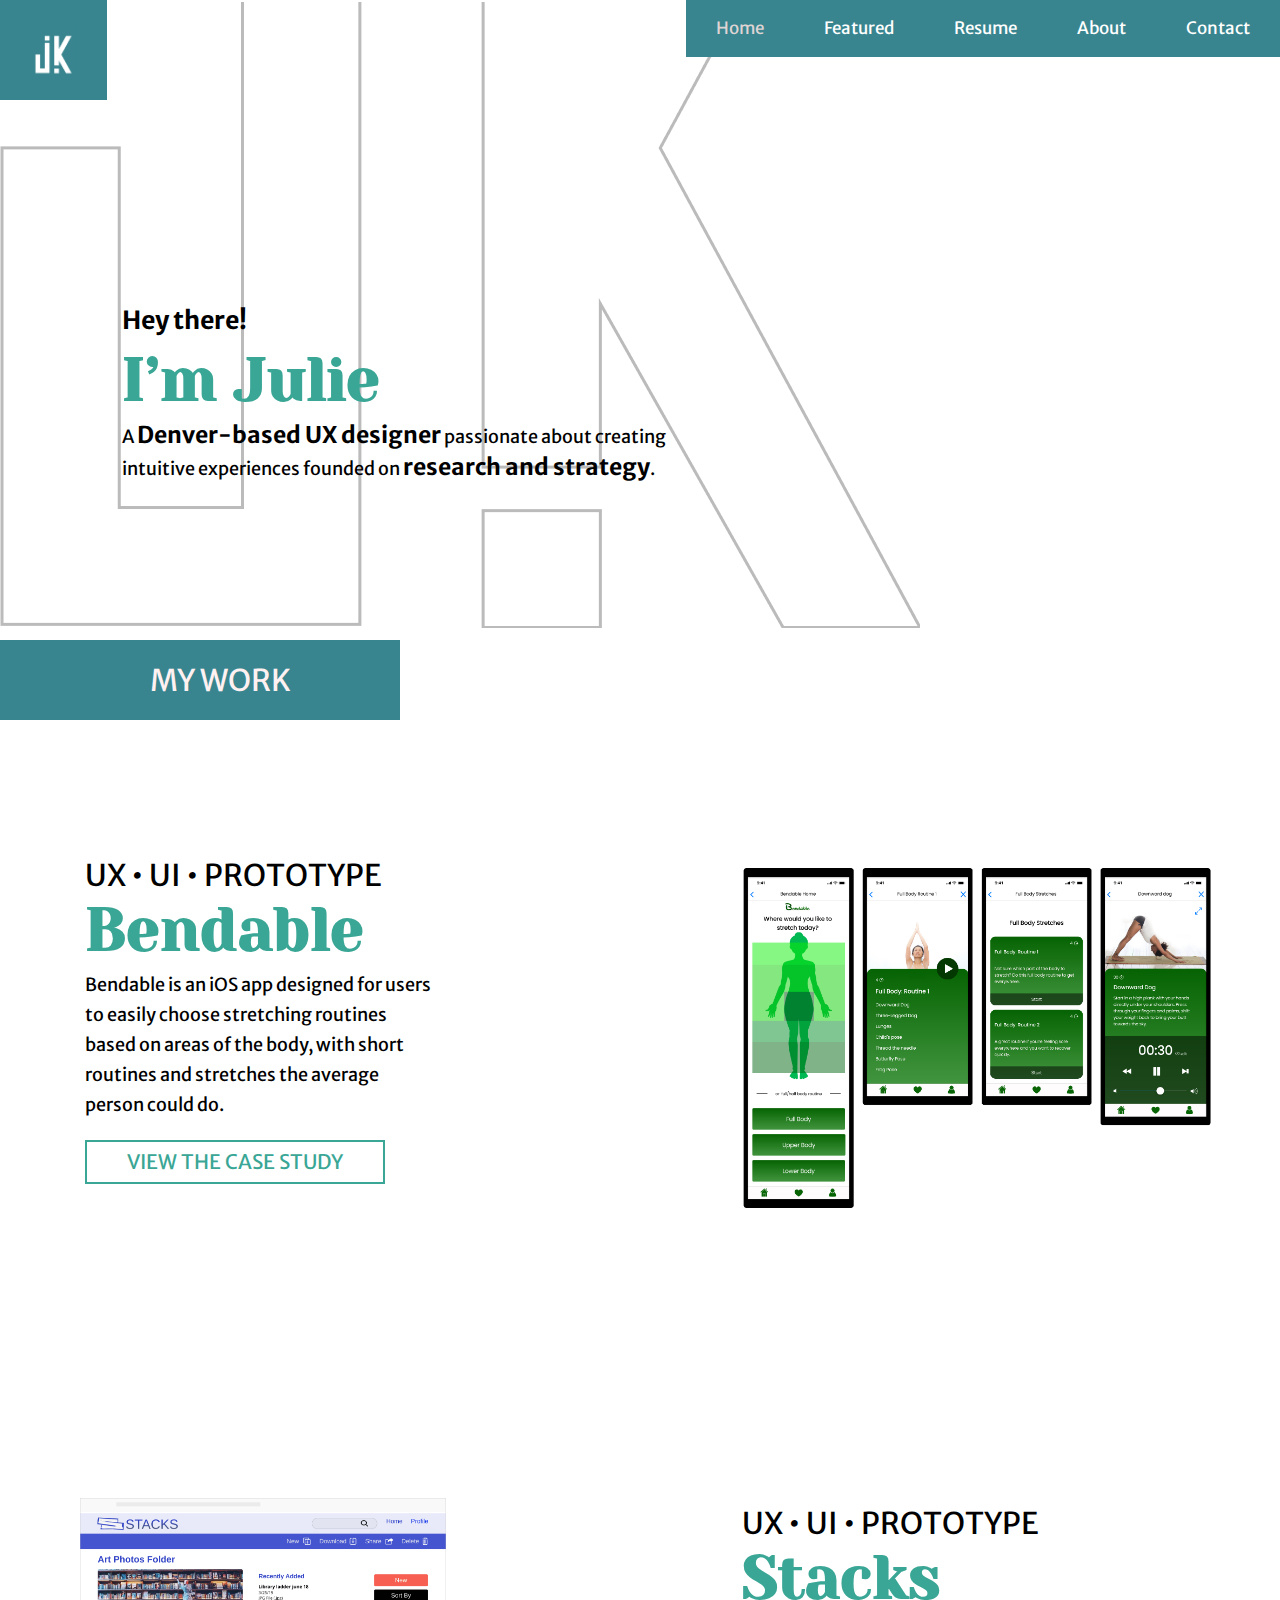
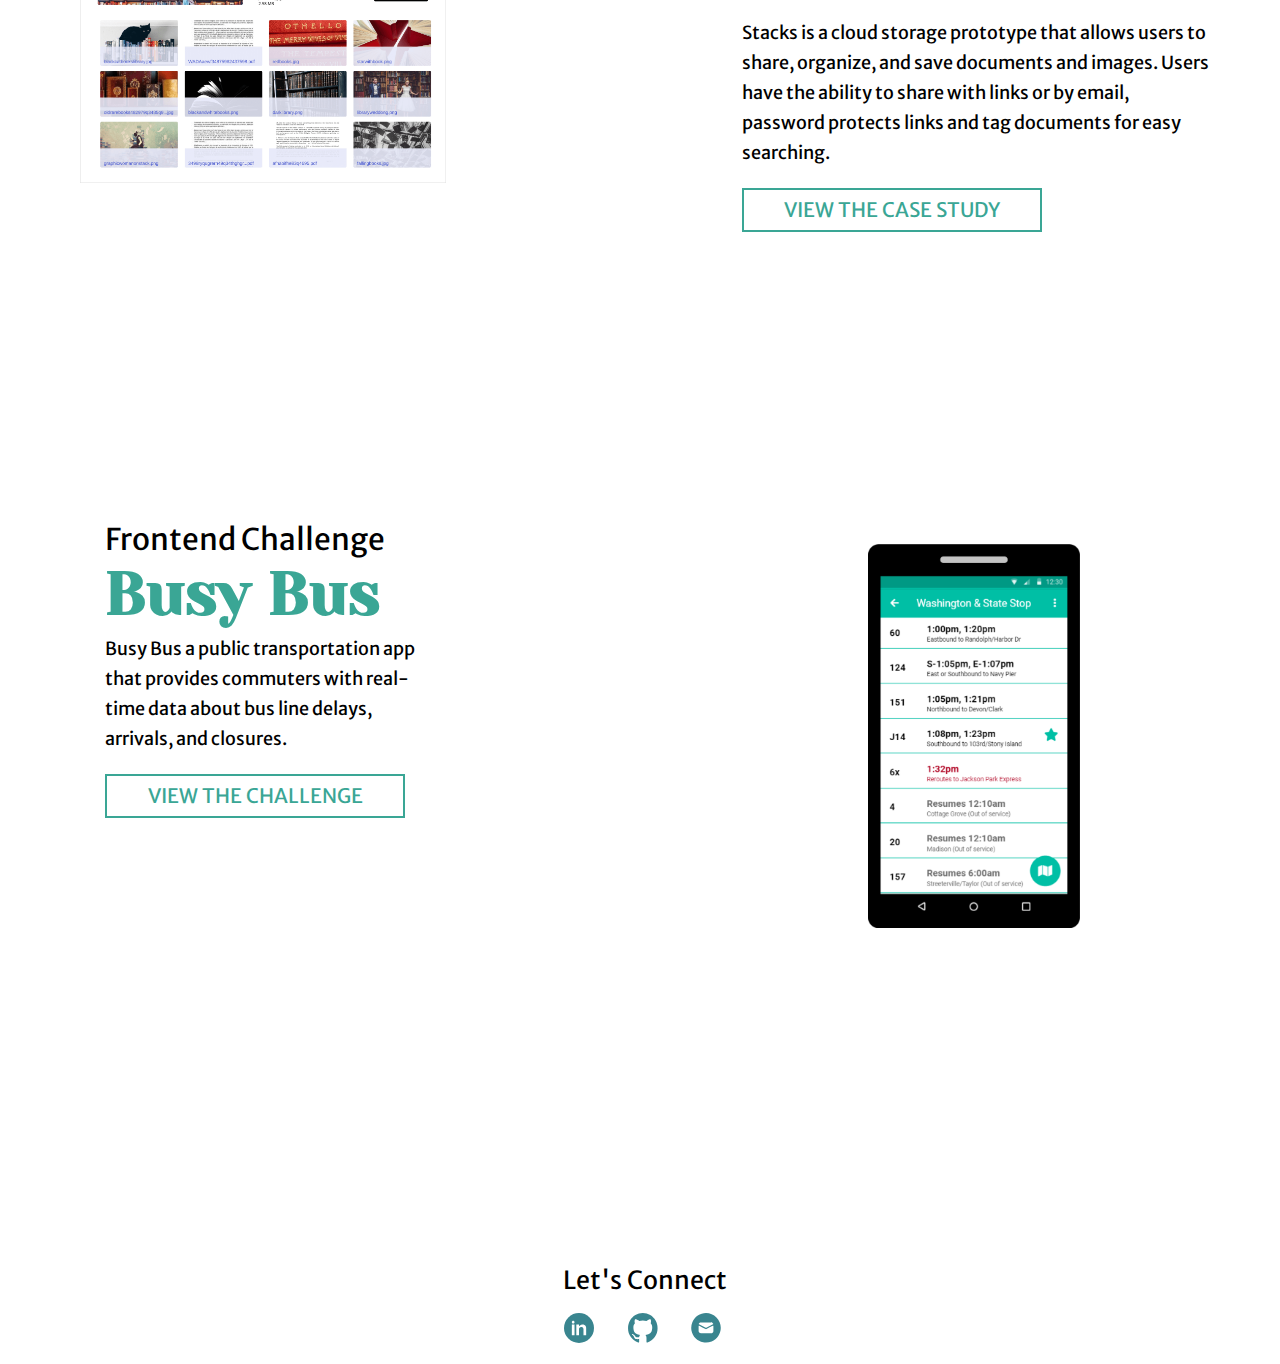
<file: index.html>
<!DOCTYPE html>
<html class="mdl-js">

<head>
  <title> Portfolio | Julie Knowles </title>
  <meta name="viewport" content="width=device-width, intitial-scale=1">
  <link rel="stylesheet" type="text/css" href="css/reset.css">
  <link rel="stylesheet" type="text/css" href="css/style.css">
  <link rel="stylesheet" type="text/css" href="css/style.css">
  <link href='https://fonts.googleapis.com/css?family=Merriweather Sans' rel='stylesheet'>
  <link rel="stylesheet" href="https://cdnjs.cloudflare.com/ajax/libs/font-awesome/4.7.0/css/font-awesome.min.css">
  <link rel="stylesheet" type="text/css" href="//fonts.googleapis.com/css?family=Yeseva+One" />
</head>
<div class="hero-image">
  <div class="topnav">
    <a href="index.html" class="active"><img src="images/JK-banner.png" alt="JK logo on teal" class="banner" /></a>
    <div id="myLinks">
      <a class="current" href="index.html">Home</a>
      <a href="feature.html">Featured</a>
      <a href="images/j-knowles-resume-19.pdf" target="_blank">Resume</a>
      <a href="about.html">About</a>
      <a href="#contact">Contact</a>
    </div>
    <!-- "Hamburger menu" / "Bar icon" to toggle the navigation links -->
    <a href="javascript:void(0);" class="icon" onclick="myFunction()">
      <i class="fa fa-bars"></i>
    </a>
  </div>

  <body>
    <header>
      <div class="hero-text">
        <h2> Hey there!</h2>
        <h1>I’m Julie</h1>
        <p class="slogan">A <strong> Denver-based UX designer</strong> passionate about creating <br class="rwd-break">intuitive experiences founded on <strong> research and strategy</strong>.</p>
      </div>
    </header>
</div>
<div class="container">
  <div class="title">
    <h3>MY WORK</h3>
  </div>
  <section class="featuredsec">
    <div>
      <a href="feature.html">
        <img src="images/bendable-screens.png" alt="Bendable Project screenshot" class="featuredpic" />
      </a>
    </div>
    <div class="featured">
      <h3>UX • UI • PROTOTYPE</h3>
      <h1>Bendable</h1>
      <p>
        Bendable is an iOS app designed for users to easily choose stretching routines based on areas of the body, with short routines and stretches the average person could do.
      </p>
      <a href="feature.html" class="projectbutton">VIEW THE CASE STUDY</a>
    </div>
  </section>
  <section class="solosec">
    <a href="project.html">
      <img src="images/stacks-folder.png" alt="Stacks screenshot" class="solo" />
    </a>
    <div class="solotext">
      <h3>UX • UI • PROTOTYPE</h3>
      <h1>Stacks</h1>
      <p>
        Stacks is a cloud storage prototype that allows users to share, organize, and save documents and images. Users have the ability to share with links or by email, password protects links and tag documents for easy searching.
      </p>

      <a href="project.html" class="solobutton">VIEW THE CASE STUDY</a>
    </div>
  </section>
  <section class="thirdsec">
    <div>
      <a href="third.html">
        <img src="images/busy-bus-phone.png" alt="Busy Bus screenshot" class="thirdpic" />
      </a>
    </div>
    <div class="featured">
      <h3>Frontend Challenge</h3>
      <h1>Busy Bus</h1>
      <p>
        Busy Bus a public transportation app that provides commuters with real-time data about bus line delays, arrivals, and closures.
      </p>
      <a href="third.html" class="projectbutton">VIEW THE CHALLENGE</a>
    </div>
  </section>
  <!-- Global site tag (gtag.js) - Google Analytics -->
  <script async src="https://www.googletagmanager.com/gtag/js?id=UA-141456727-1"></script>
  <script>
    window.dataLayer = window.dataLayer || [];

    function gtag() {
      dataLayer.push(arguments);
    }
    gtag('js', new Date());

    gtag('config', 'UA-141456727-1');
  </script>
  <script>
    function myFunction() {
      var x = document.getElementById("myLinks");
      if (x.style.display === "block") {
        x.style.display = "none";
      } else {
        x.style.display = "block";
      }
    }
  </script>

  </body>
  <br>
  <br>
  <br>
  <br>
  <br>
  <br>
  <br>
  <br>
  <br>
  <footer>
    <section class="bottom">
      <div class="connect">
        <h4 class="footerheading">Let's Connect</h4>
        <ul class="footerlist">
          <li><a href="https://www.linkedin.com/in/julie-knowles/" target="_blank">
              <img src="./images/linkedin2.svg" alt=" linkedin icon" class="icons"></a></li>
          <li><a href="https://github.com/jknowles14" target="_blank">
              <img src="./images/github.svg" alt="github icon" class="icons"></a></li>
          <li><a href="mailto:jmknowlesdesign@gmail.com">
              <img src="./images/email.svg" alt="email icon" class="icons"></a></li>
        </ul>
        <div id="contact"> </div>
      </div>
    </section>
  </footer>
</div>

</html>
</file>
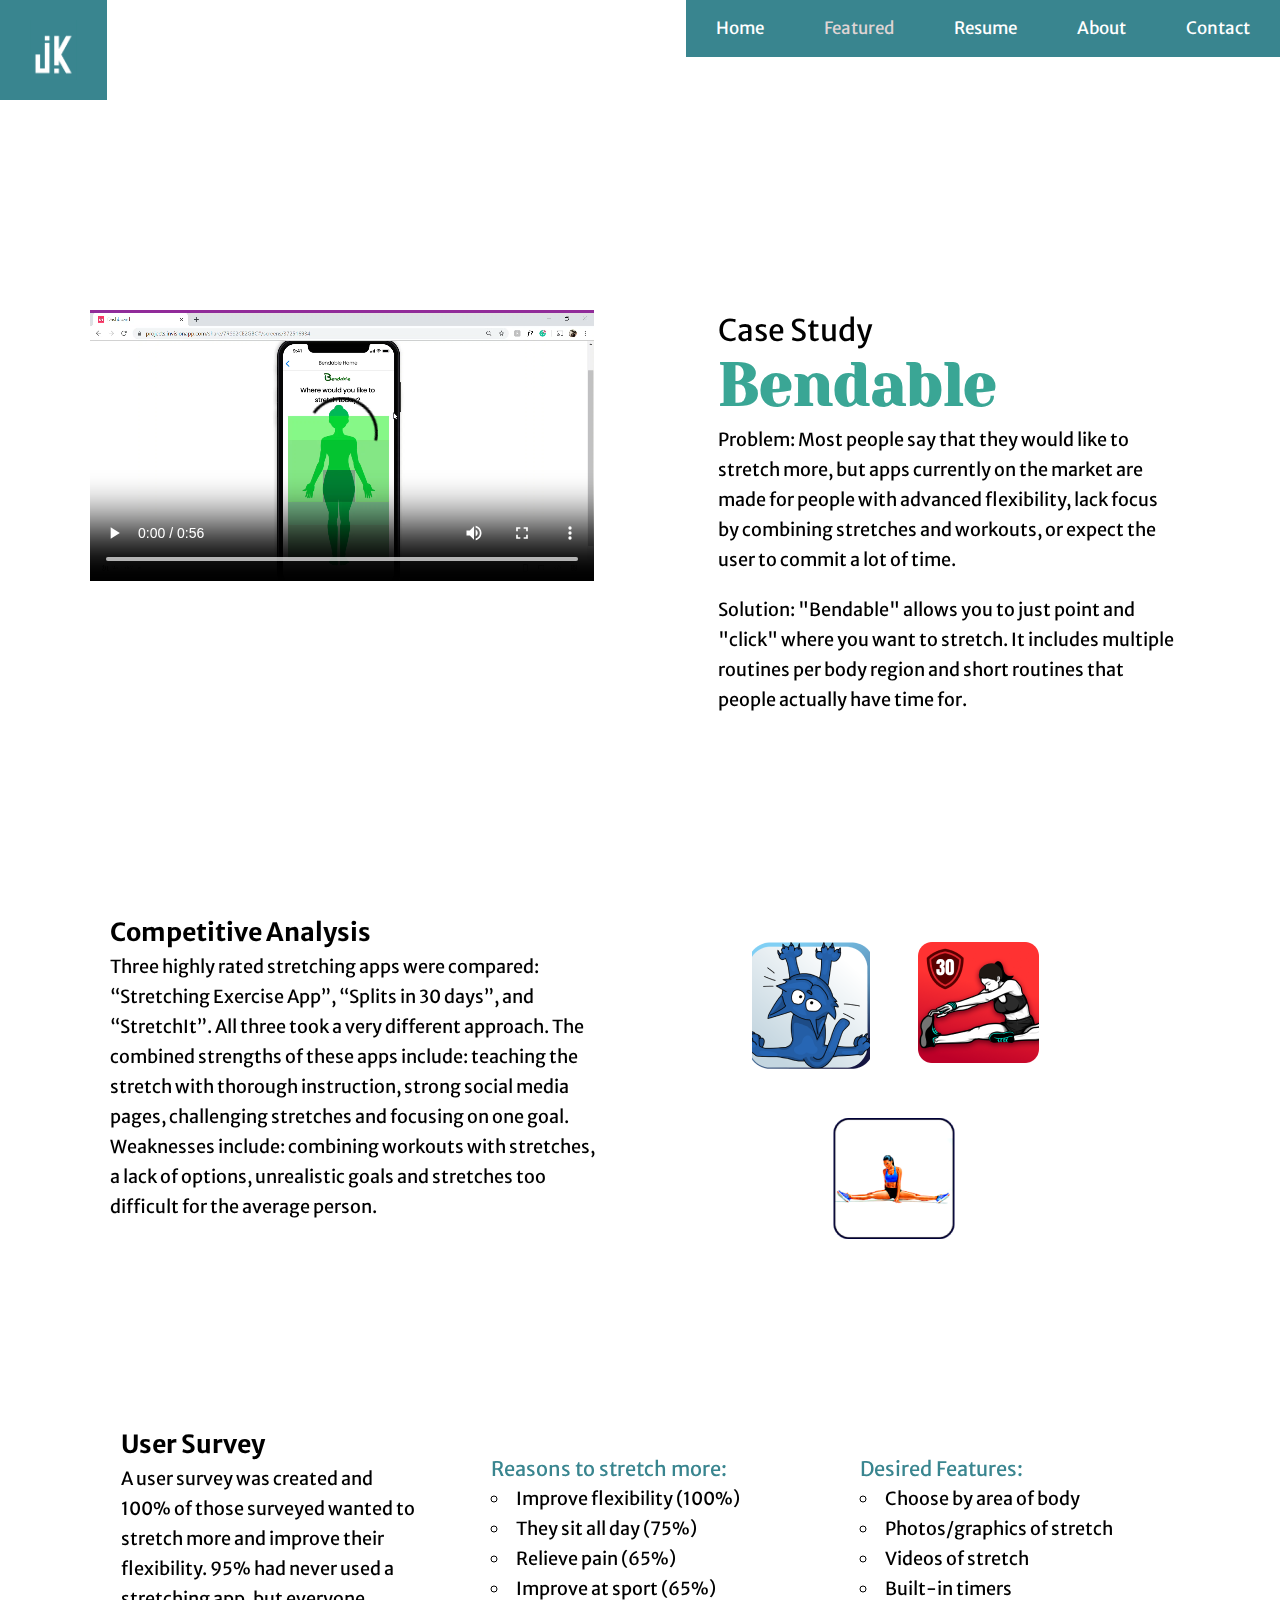
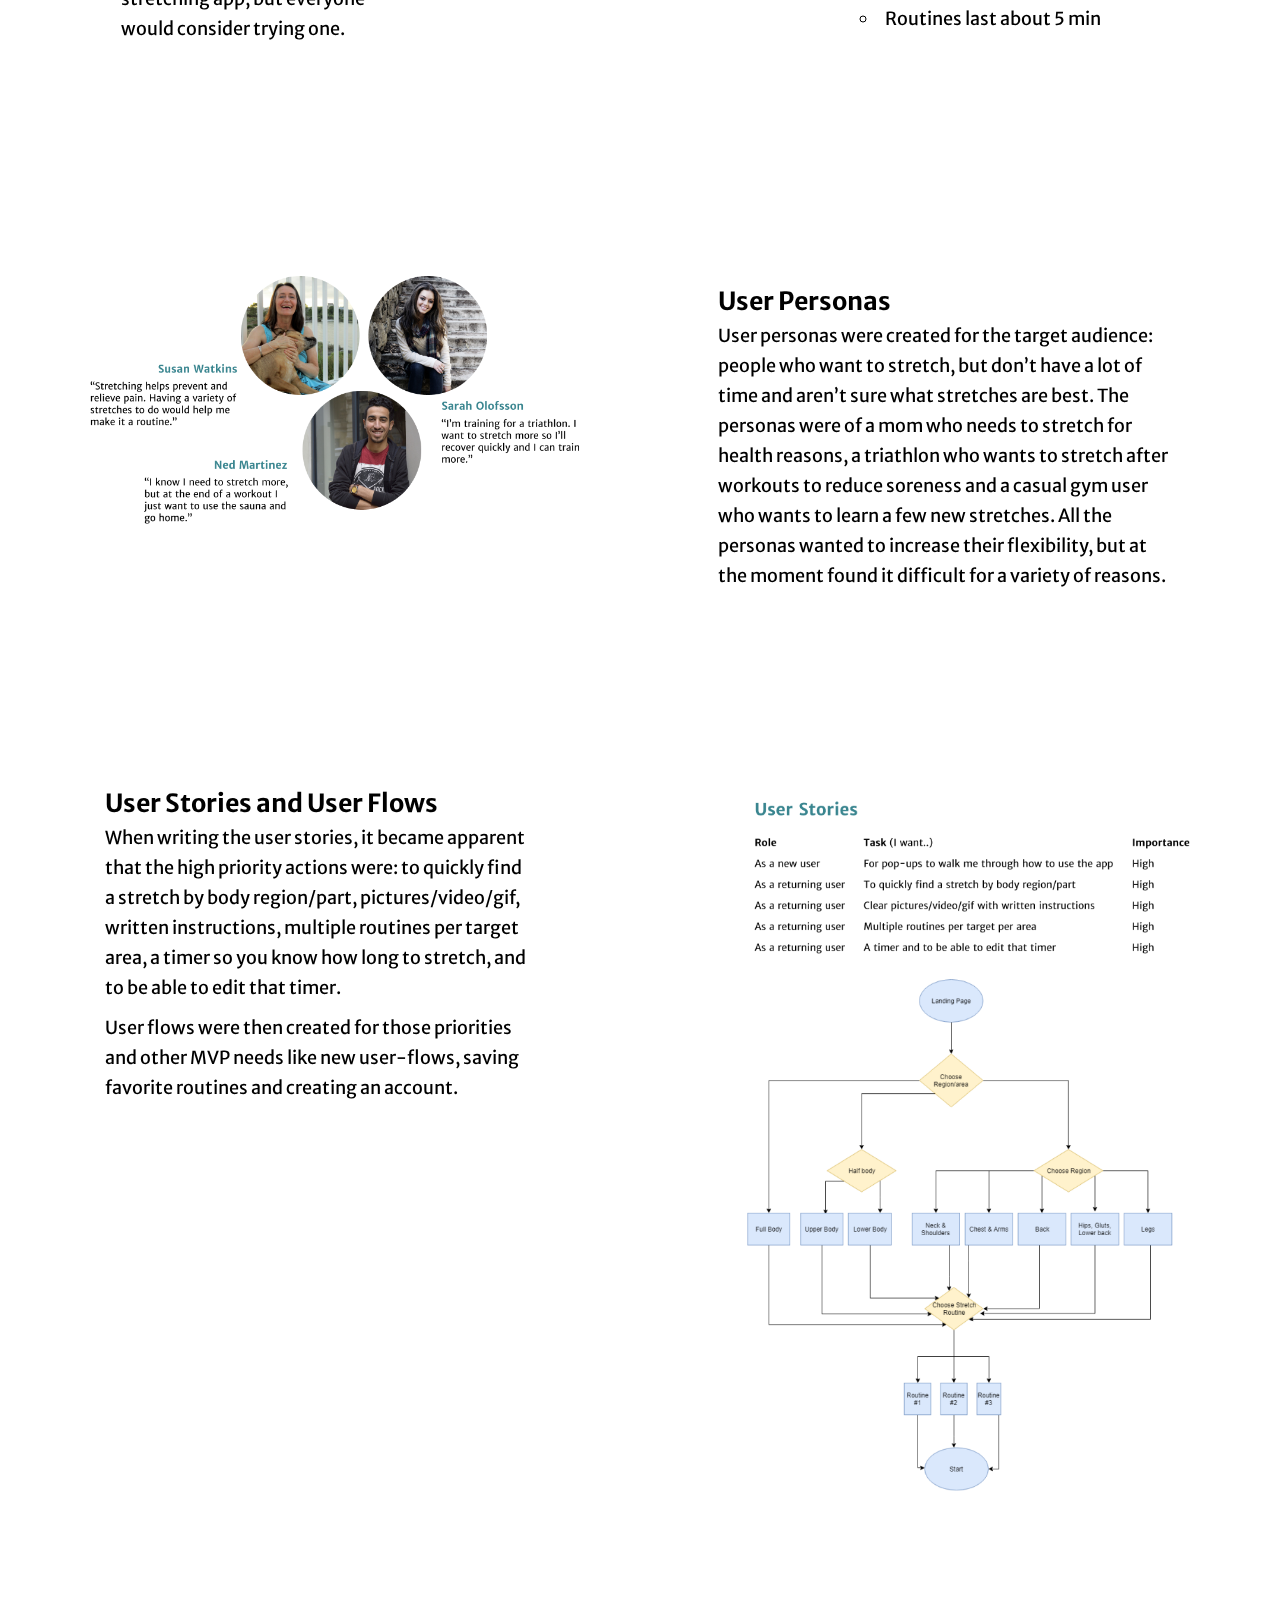
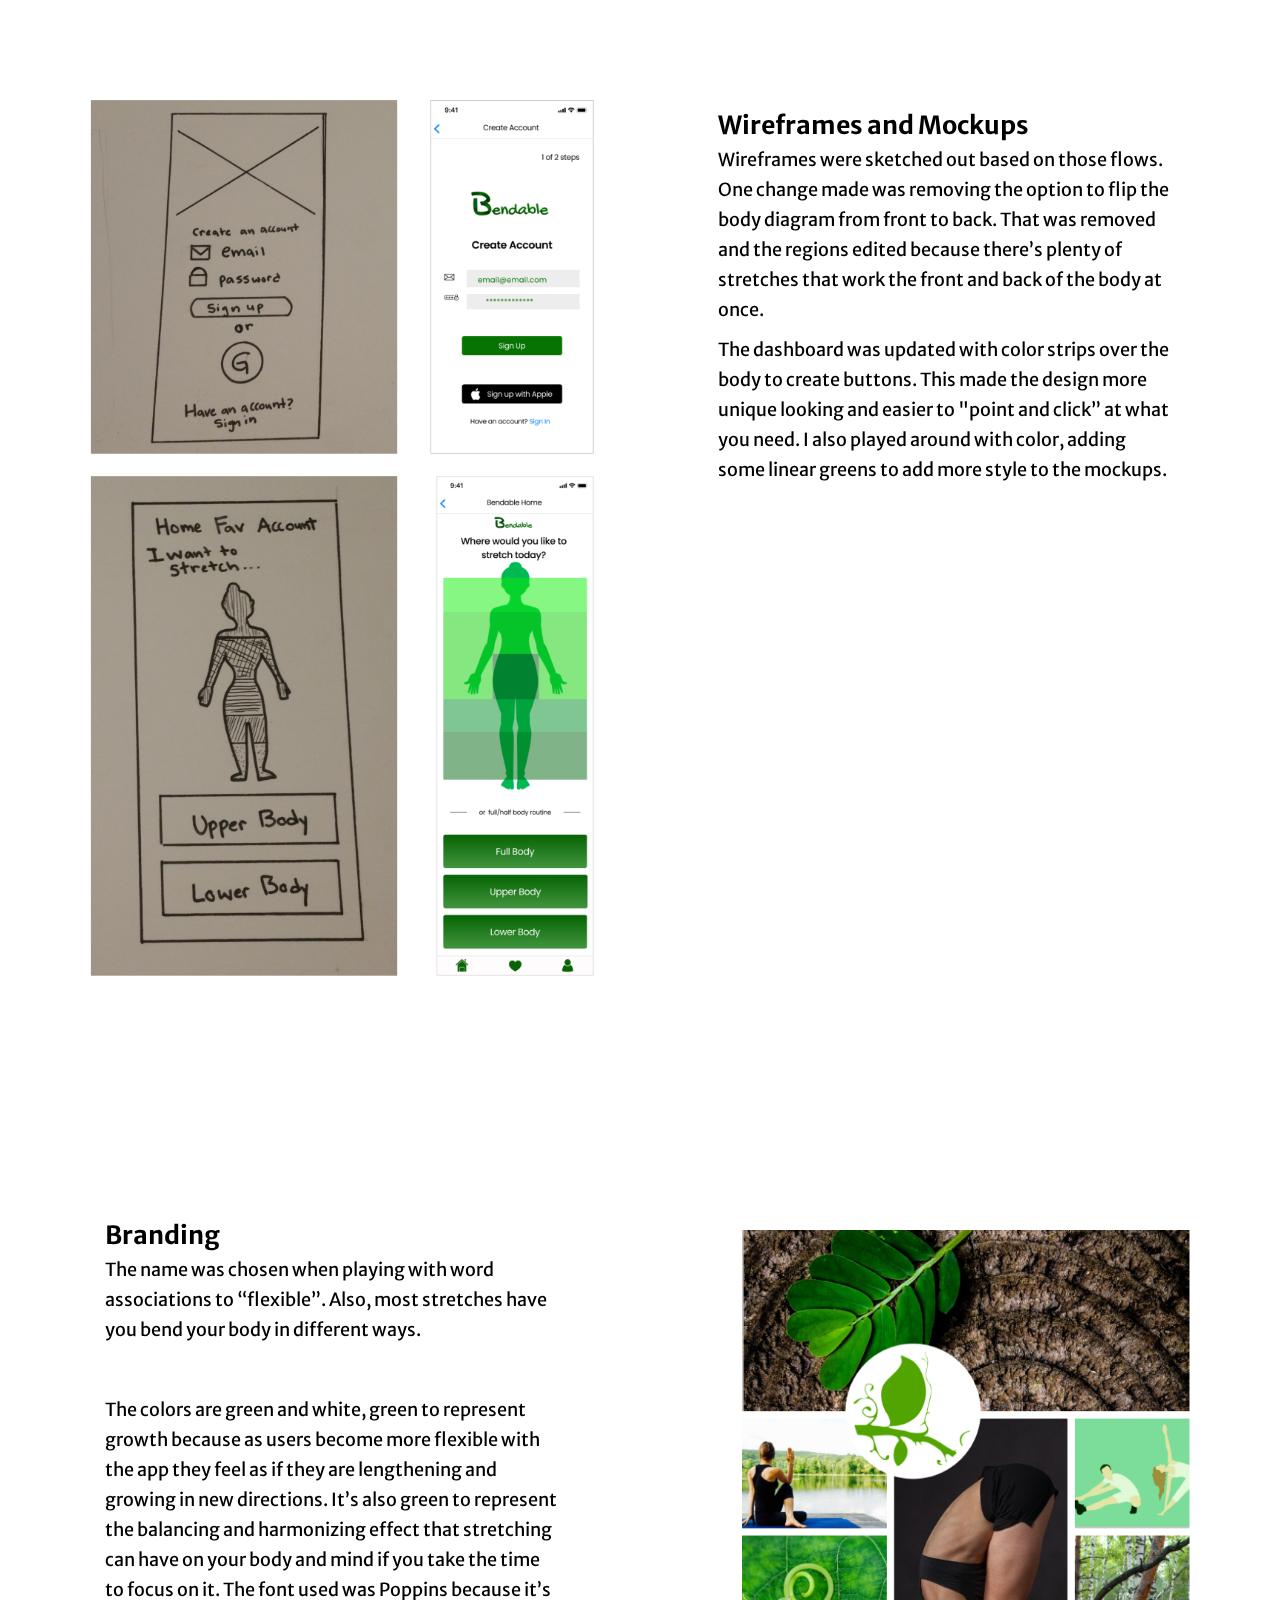
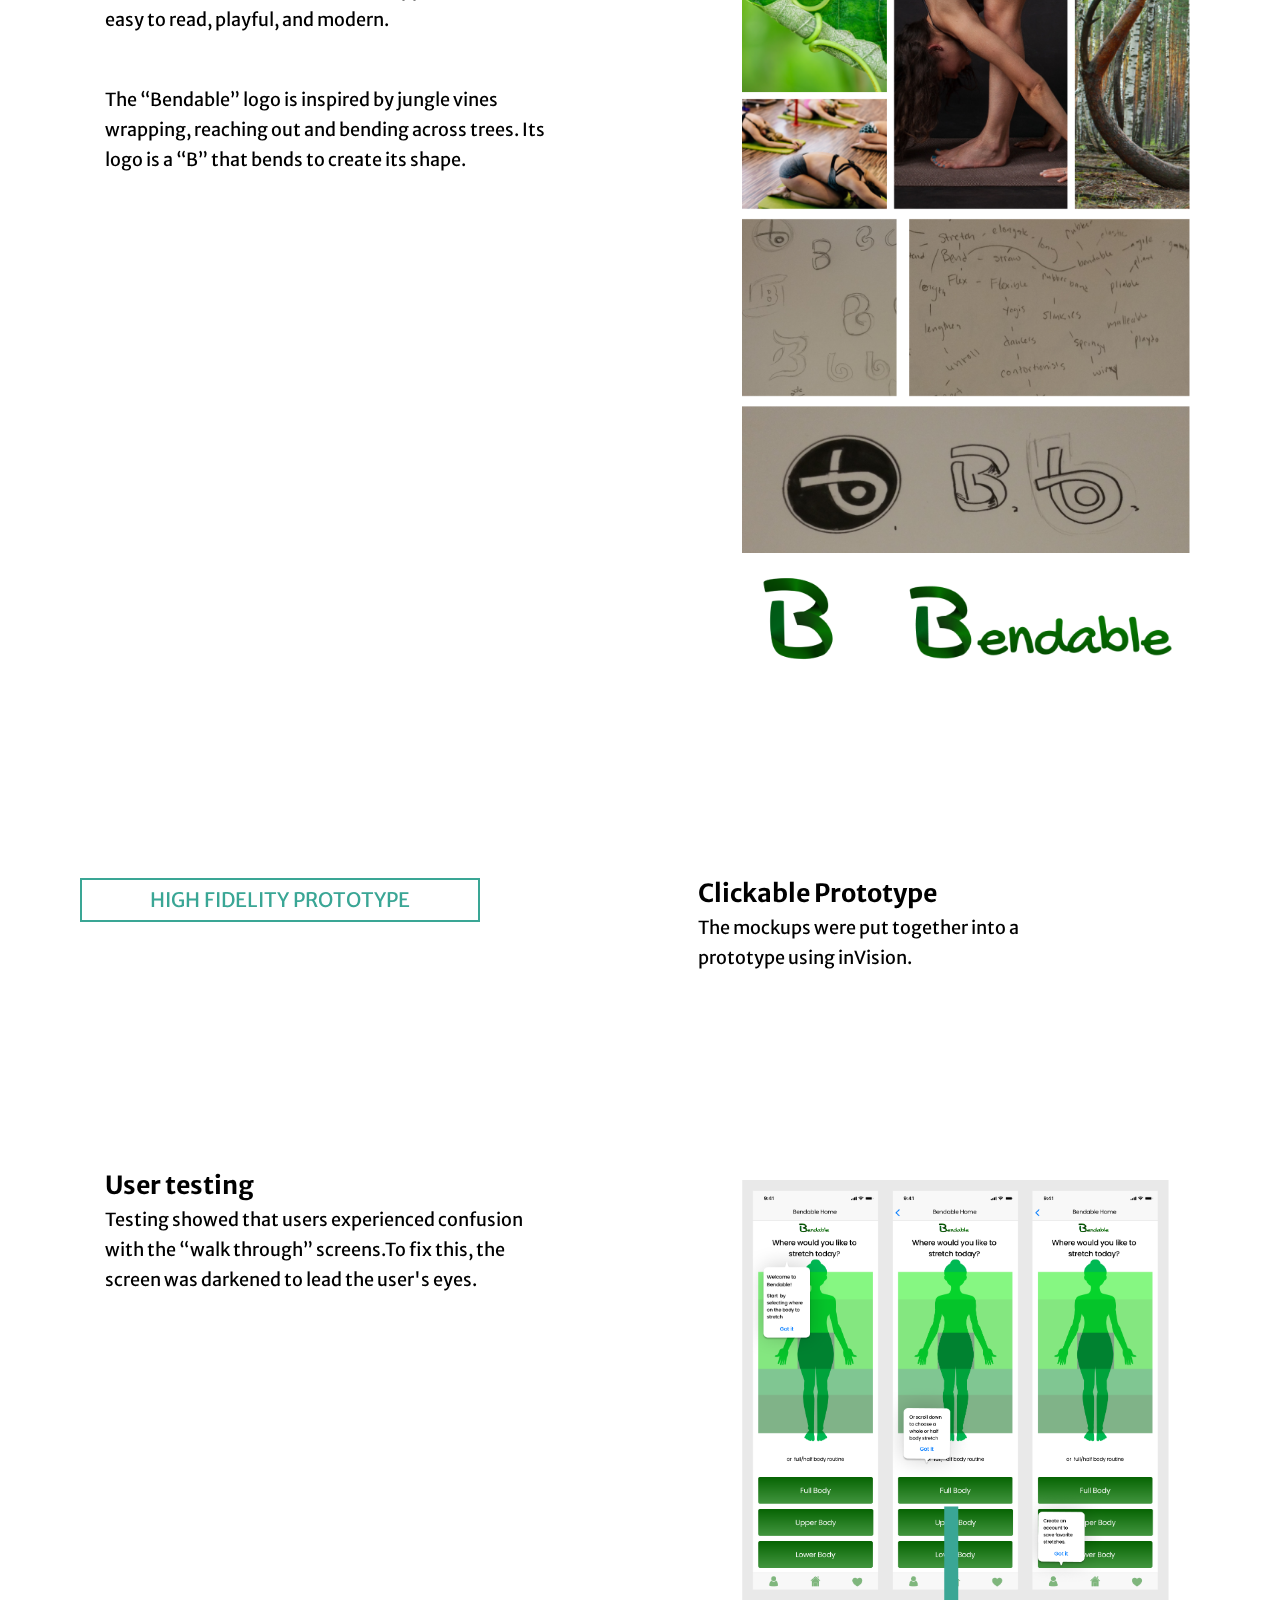
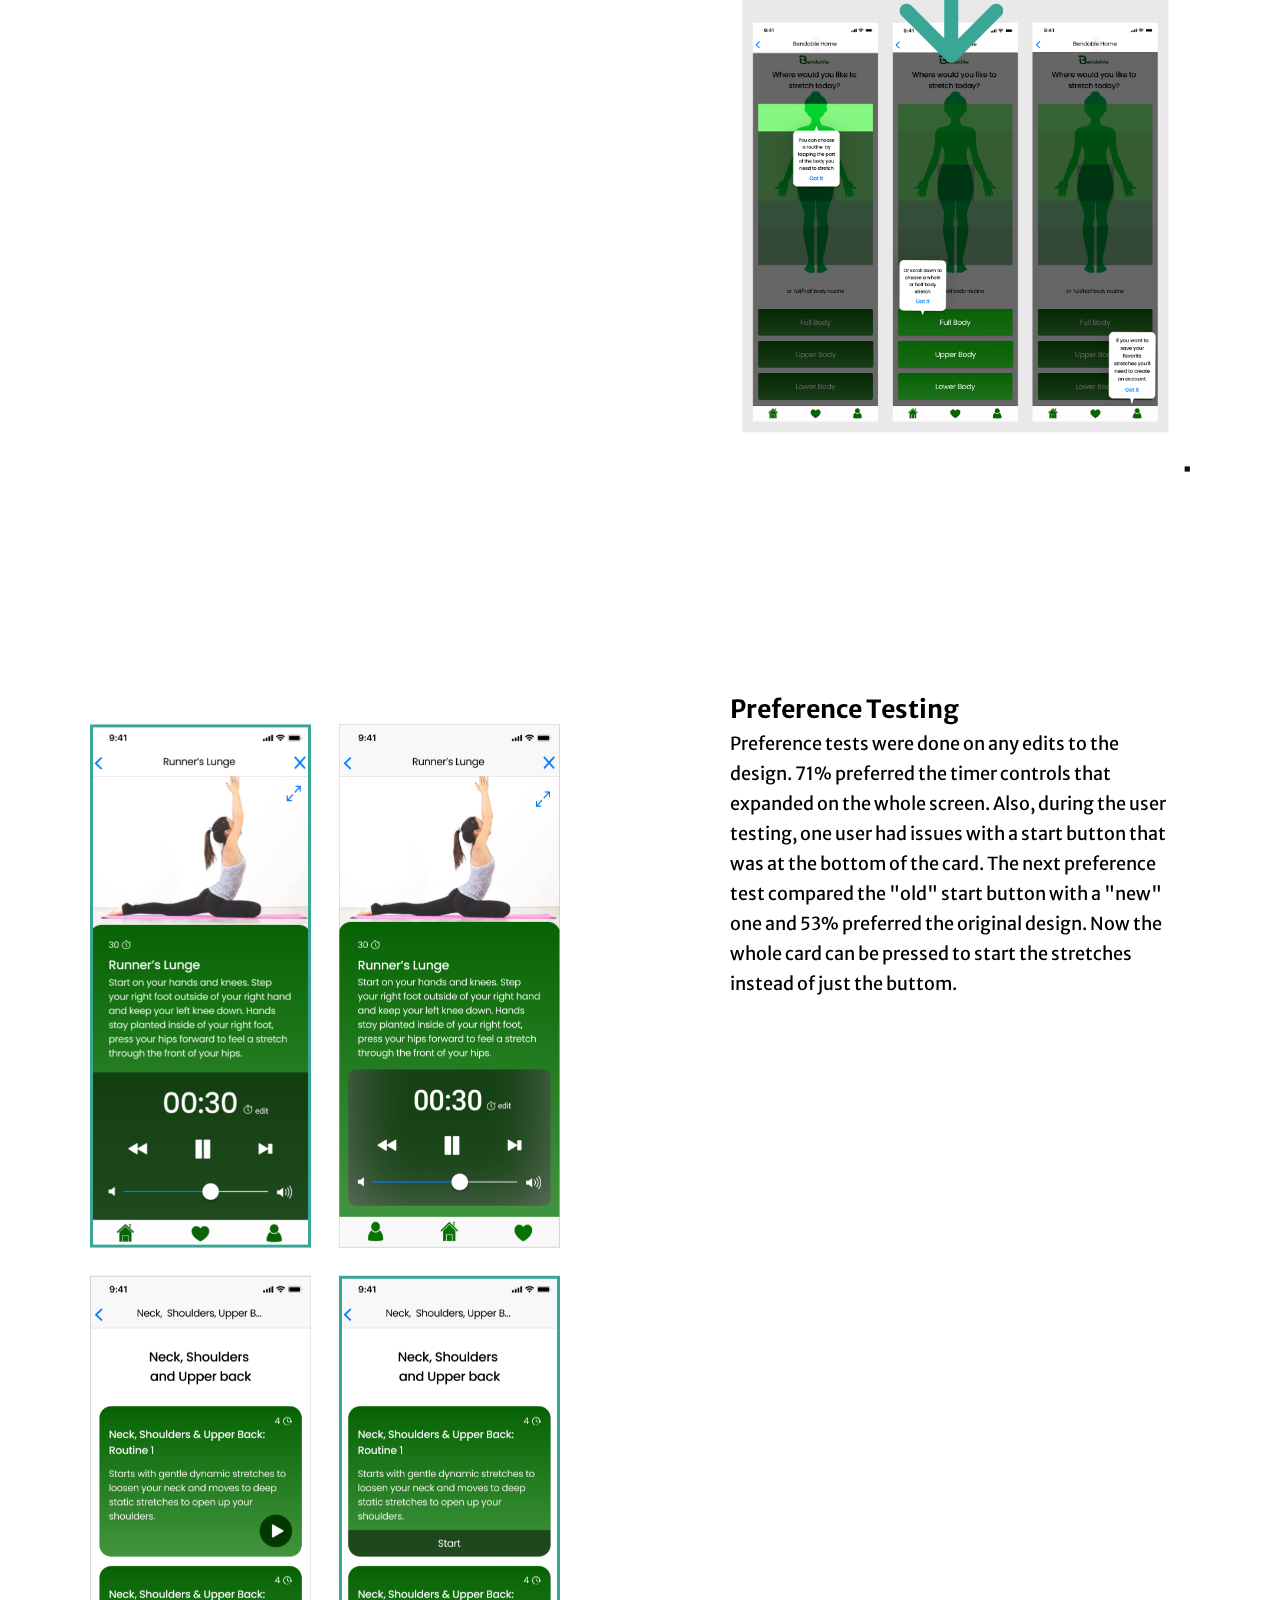
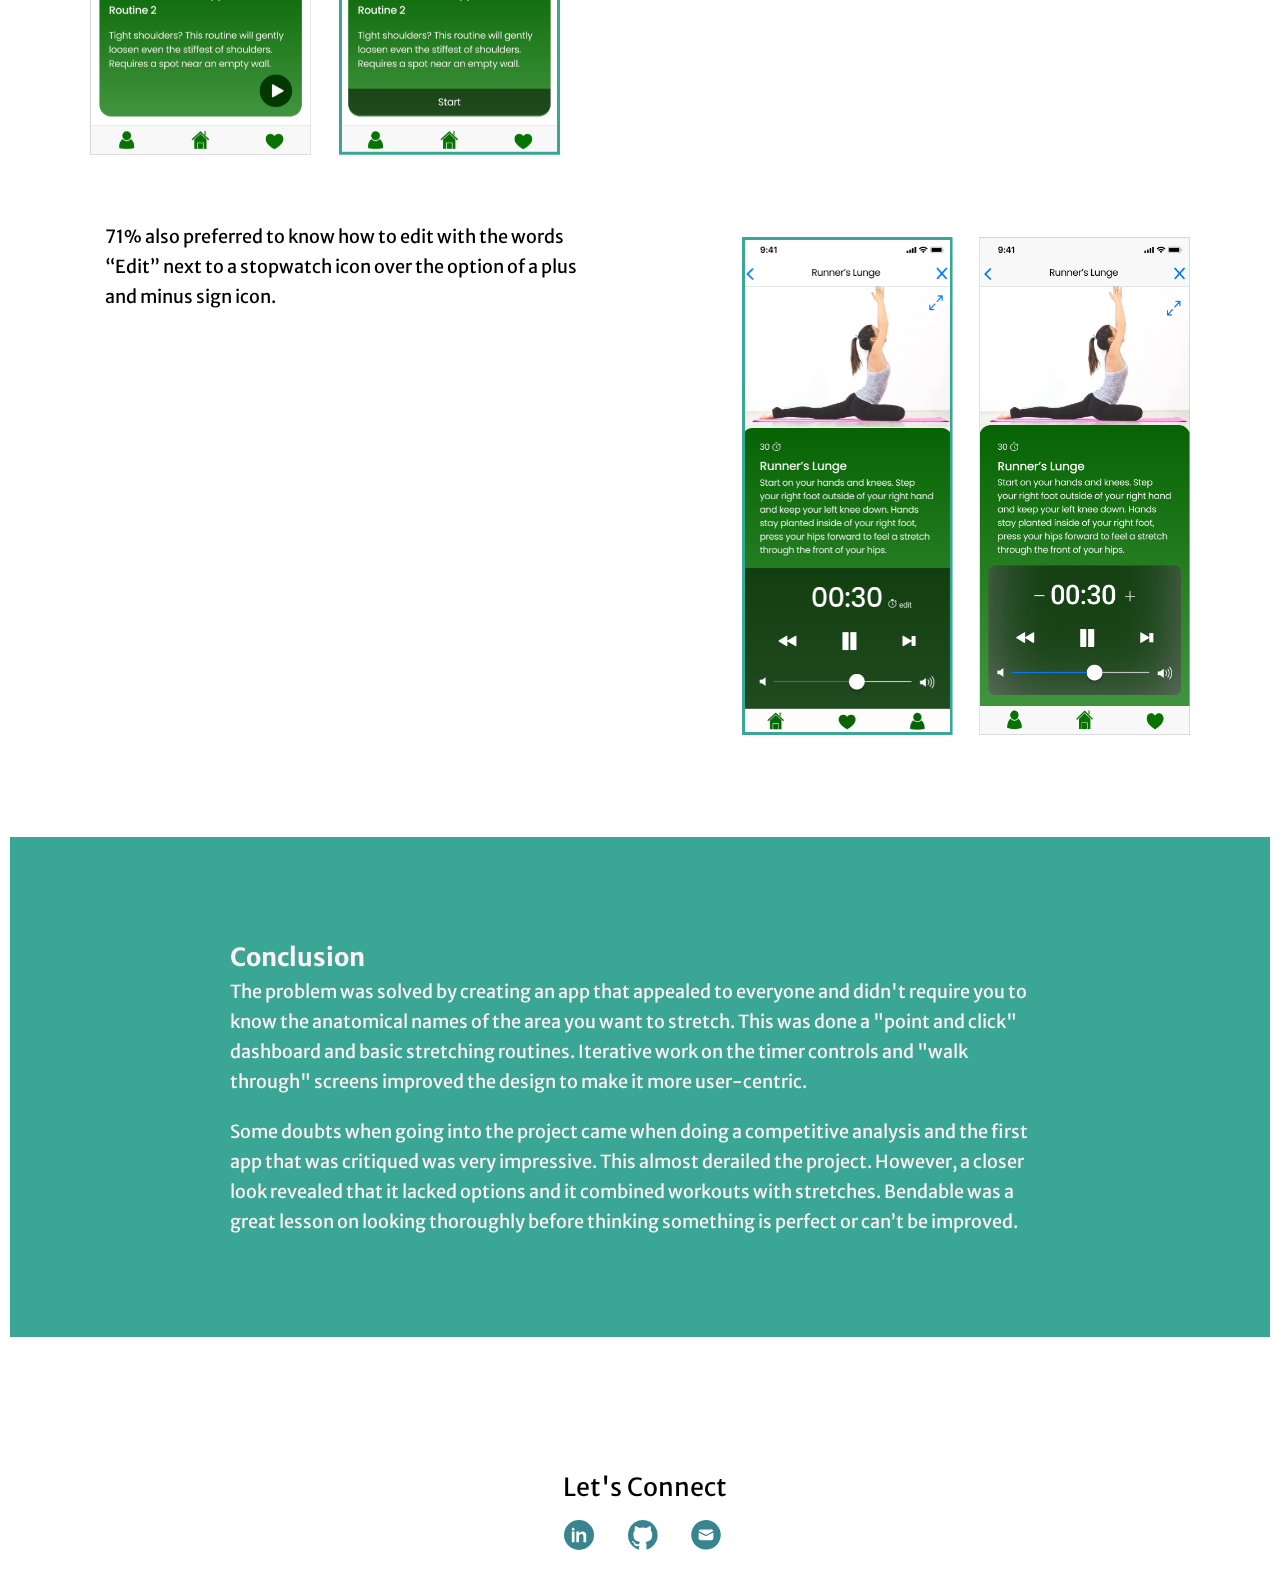
<file: feature.html>
<!DOCTYPE html>
<html>

<head>
  <title> Bendable Case Study </title>
  <meta name="viewport" content="width=device-width, intitial-scale=1">
  <link rel="stylesheet" type="text/css" href="css/reset.css">
  <link rel="stylesheet" href="css/style.css">
  <link href='https://fonts.googleapis.com/css?family=Merriweather Sans' rel='stylesheet'>
  <link rel="stylesheet" href="https://cdnjs.cloudflare.com/ajax/libs/font-awesome/4.7.0/css/font-awesome.min.css">
  <link rel="stylesheet" type="text/css" href="//fonts.googleapis.com/css?family=Yeseva+One" />
</head>
<div class="hero-about">
  <div class="topnav">
    <a href="index.html" class="active"><img src="images/JK-banner.png" alt="JK logo on teal" class="banner" /></a>
    <div id="myLinks">
      <a href="index.html">Home</a>
      <a class="current" href="feature.html">Featured</a>
      <a href="images/j-knowles-resume-19.pdf" target="_blank">Resume</a>
      <a href="about.html">About</a>
      <a href="#contact">Contact</a>
    </div>
    <!-- Hamburger menu -->
    <a href="javascript:void(0);" class="icon" onclick="myFunction()">
      <i class="fa fa-bars"></i>
    </a>
  </div>
</div>

<div class="container">
  <div class="space"></div>

  <body>
    <main>
      <section class="section">
        <div class="processpic">
          <video controls width="250">
            <source src="./images/bendable-video.mp4" type="video/mp4">
            <source src="./images/bendable-video.ogg" type="video/ogg">
            Your browser does not support the video tag.
          </video></div>

        <div class="fi">
          <h3>Case Study</h3>
          <h1>Bendable</h1>
          <p> Problem: Most people say that they would like to stretch more, but apps currently on the market are made for people with advanced flexibility, lack focus by combining stretches and workouts, or expect the user to commit a lot of time.
          </p>
          <br>
          <br>
          <p>
            Solution: "Bendable" allows you to just point and "click" where you want to stretch. It includes multiple routines per body region and short routines that people actually have time for.
          </p>
        </div>
      </section>

      </section>
      <section class="section">
        <article class="competitive">
          <h2>Competitive Analysis</h2>
          <p>Three highly rated stretching apps were compared: “Stretching Exercise App”, “Splits in 30 days”, and “StretchIt”. All three took a very different approach. The combined strengths of these apps include: teaching the stretch with
            thorough
            instruction, strong social media pages, challenging stretches and focusing on one goal. Weaknesses include: combining workouts with stretches, a lack of options, unrealistic goals and stretches too difficult for the average person. </p>
        </article>
        <div class="competitive-pic">
          <img src="./images/stretchappicons.png" alt="Google Drive, Evernote and, Dropbox icons" />
        </div>
      </section>
      <section class="section">
        <div class="box">
          <h2>User Survey</h2>
          <p> A user survey was created and 100% of those surveyed wanted to stretch more and improve their flexibility. 95% had never used a stretching app, but everyone would consider trying one. </p>
        </div>
        <div class="box">
          <br>
          <br>
          <br>
          <ul style="list-style:circle inside;">
            <h5>Reasons to stretch more:</h5>
            <li>Improve flexibility (100%) </li>
            <li>They sit all day (75%)</li>
            <li>Relieve pain (65%) </li>
            <li>Improve at sport (65%)</li>
          </ul>
        </div>
        <div class="box">
          <br>
          <br>
          <br>
          <ul style="list-style:circle inside;">
            <h5>Desired Features:</h5>
            <li> Choose by area of body </li>
            <li> Photos/graphics of stretch</li>
            <li> Videos of stretch</li>
            <li> Built-in timers </li>
            <li> Routines last about 5 min</li>
          </ul>
        </div>
      </section>
      <section class="section">
        <img src="./images/bend-personas.png" alt="User personas" class="personas-pic" />
        <div class="userp">
          <h2>User Personas</h2>
          <p> User personas were created for the target audience: people who want to stretch, but don’t have a lot of time and aren’t sure what stretches are best. The personas were of a mom who needs to stretch for health reasons, a
            triathlon who wants to stretch after workouts to reduce soreness and a casual gym user who wants to learn a few new stretches. All the personas wanted to increase their flexibility, but at the moment found it difficult for a variety of
            reasons. </p>
        </div>
      </section>
      <section class="section">
        <div class="flow-pic">
          <img src="./images/user-stories-flows.png" alt="User Stories, Flows, and Wireframes" />
        </div>
        <div class="users">
          <h2>User Stories and User Flows</h2>

          <p>When writing the user stories, it became apparent that the high priority actions were: to quickly find a stretch by body region/part, pictures/video/gif, written instructions, multiple routines per target area, a timer so you know how
            long to stretch, and to be able to edit that timer. </p>
          <br>
          <p>User flows were then created for those priorities and other MVP needs like new user-flows, saving favorite routines and creating an account. </p>
        </div>
      </section>
      <section class="section">
        <div class="processpic">
          <img src="./images/wireframe-dashboard.png" alt="sketch to Wireframe to mockup" />
        </div>
        <article class="fi">
          <h2>Wireframes and Mockups</h2>

          <p> Wireframes were sketched out based on those flows. One change made was removing the option to flip the body diagram from front to back. That was removed and the regions edited because there’s plenty of stretches that work the front and
            back of the body at once.
          </p>
          <br>
          <p>The dashboard was updated with color strips over the body to create buttons. This made the design more unique looking and easier to "point and click” at what you need. I also played around with color, adding some linear greens to add
            more style to the mockups.</p>
        </article>
      </section>


      <section class="section">
        <article class="branding">
          <h2>Branding </h2>
          <p>The name was chosen when playing with word associations to “flexible”. Also, most stretches have you bend your body in different ways. </p>
        </article>
        <img src="images/bendable-moodboard.png" alt="Stacks Moodboard" height="4rem" class="moodboard" />
        <article class="mood">
          <p> The colors are green and white, green to represent growth because as users become more flexible with the app they feel as if they are lengthening and growing in new directions. It’s also green to represent the balancing and harmonizing
            effect that stretching can have on your body and mind if you take the time to focus on it. The font used was Poppins because it’s easy to read, playful, and modern.
          </p>
        </article>
        <br>
        <article class="mood">
          <p>The “Bendable” logo is inspired by jungle vines wrapping, reaching out and bending across trees. Its logo is a “B” that bends to create its shape. </p>
        </article>
      </section>
      <section class="section">
        <article class="clickable">
          <h2>Clickable Prototype </h2>
          <p>The mockups were put together into a prototype using inVision. </p>
        </article>
        <article class="buttons">
          <a href="https://invis.io/7RSS2CE2GBC" target="_blank" class="button">HIGH FIDELITY PROTOTYPE</a>
        </article>
      </section>
      <section class="section">
        <img src="./images/walk-thru.png" alt="changes to new user walkthrough screens" class="changes" />
        <article class="usertesting">
          <h2>User testing </h2>
          <p> Testing showed that users experienced confusion with the “walk through” screens.To fix this, the screen was darkened to lead the user's eyes. </p>
        </article>
      </section>


      <section class="section">
        <article class="dash">
          <h2>Preference Testing</h2>
          <p> Preference tests were done on any edits to the design. 71% preferred the timer controls that expanded on the whole screen. Also, during the user testing, one user had issues with a start button that was at the bottom of the card. The
            next preference test compared the "old" start button with a "new" one and 53% preferred the original design. Now
            the whole card can be pressed to start the stretches instead of just the buttom.</p>

        </article>
        <br>
        <br>
        <br>
        <div class="dashboard">
          <img src="./images/bend-pref-testing.png" alt="Preference testing time controls and play buttons" />
        </div>
        <article class="pref">
          <p>71% also preferred to know how to edit with the words “Edit” next to a stopwatch icon over the option of a plus and minus sign icon. </p>
        </article>
        <div class="landing">
          <img src="./images/controls-test.png" alt="Preference testing the volume controls" />
        </div>
      </section>

      <article class="conclusion">
        <h2>Conclusion</h2>
        <p>The problem was solved by creating an app that appealed to everyone and didn't require you to know the anatomical names of the area you want to stretch. This was done a "point and click" dashboard and basic stretching routines. Iterative
          work on the timer controls and "walk through" screens improved the design to make it more user-centric. </p>
        <br>
        <br>
        <p> Some doubts when going into the project came when doing a competitive analysis and the first app that was critiqued was very impressive. This almost derailed the project. However, a closer look revealed that it lacked options and it
          combined
          workouts with stretches. Bendable was a great lesson on looking thoroughly before thinking something is perfect or can’t be improved.
        </p>
      </article>
      </section>
</div>
</main>
<!-- Global site tag (gtag.js) - Google Analytics -->
<script async src="https://www.googletagmanager.com/gtag/js?id=UA-141456727-1"></script>
<script>
  window.dataLayer = window.dataLayer || [];

  function gtag() {
    dataLayer.push(arguments);
  }
  gtag('js', new Date());

  gtag('config', 'UA-141456727-1');
</script>
<script>
  function myFunction() {
    var x = document.getElementById("myLinks");
    if (x.style.display === "block") {
      x.style.display = "none";
    } else {
      x.style.display = "block";
    }
  }
</script>

</body>
<footer>
  <section class="bottom">
    <div class="connect">
      <h4 class="footerheading">Let's Connect</h4>
      <ul class="footerlist">
        <li><a href="https://www.linkedin.com/in/julie-knowles/" target="_blank">
            <img src="./images/linkedin2.svg" alt=" linkedin icon" class="icons"></a></li>
        <li><a href="https://github.com/jknowles14" target="_blank">
            <img src="./images/github.svg" alt="github icon" class="icons"></a></li>
        <li><a href="mailto:jmknowlesdesign@gmail.com">
            <img src="./images/email.svg" alt="email icon" class="icons"></a></li>
      </ul>
    </div>
  </section>
  <div id="contact"> </div>

</footer>

</html>
</file>
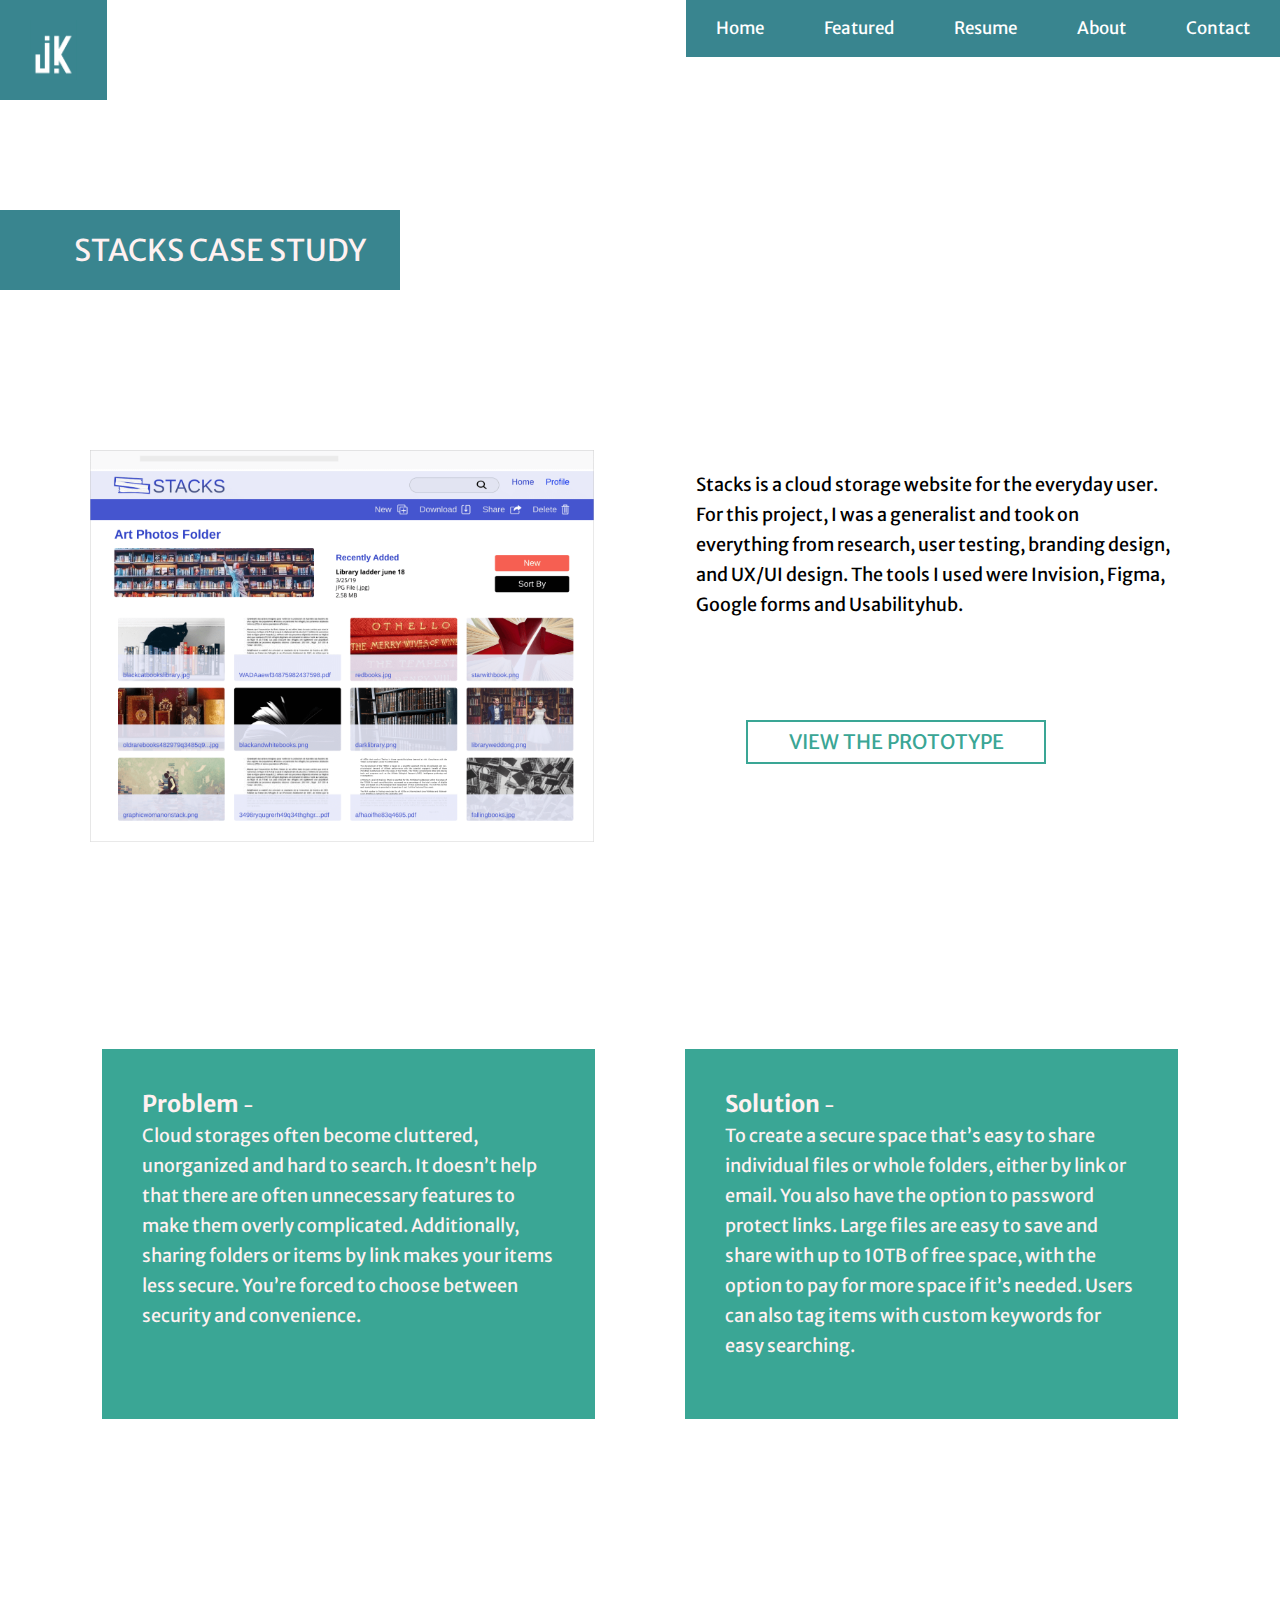
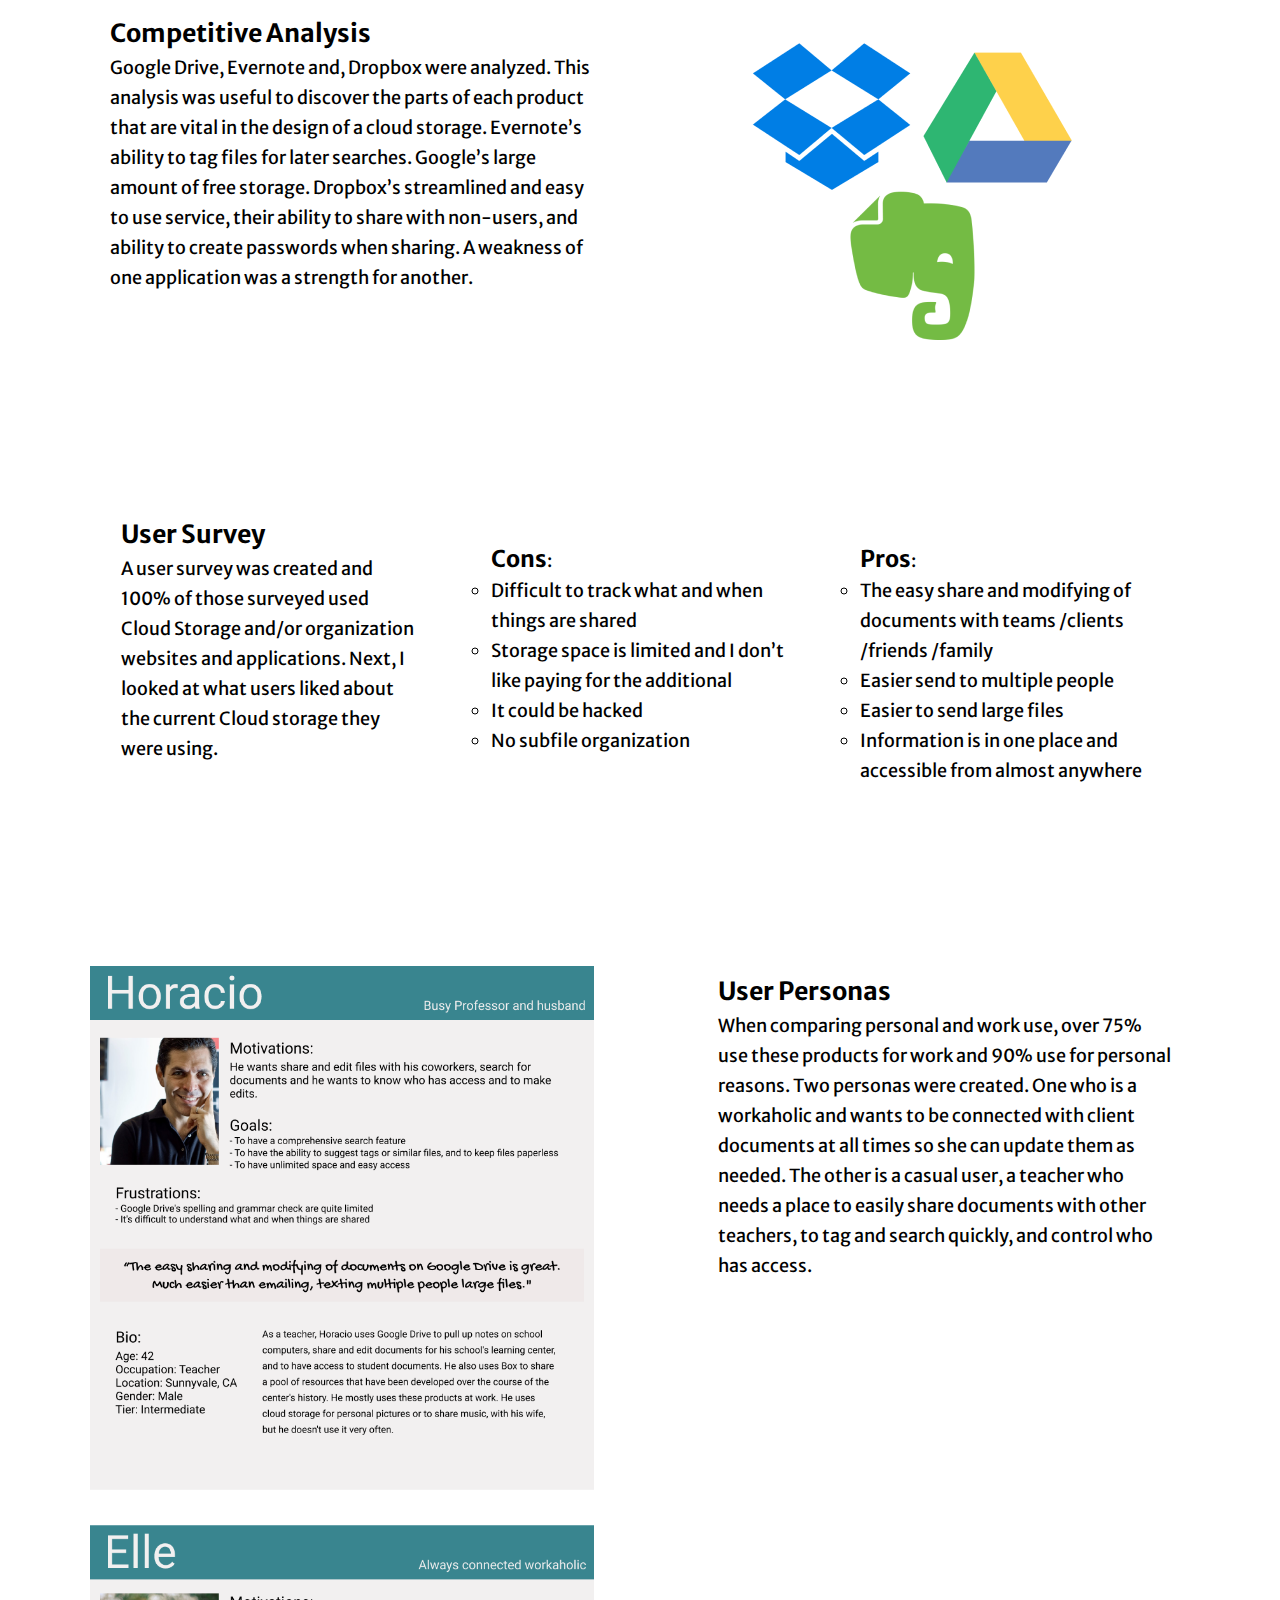
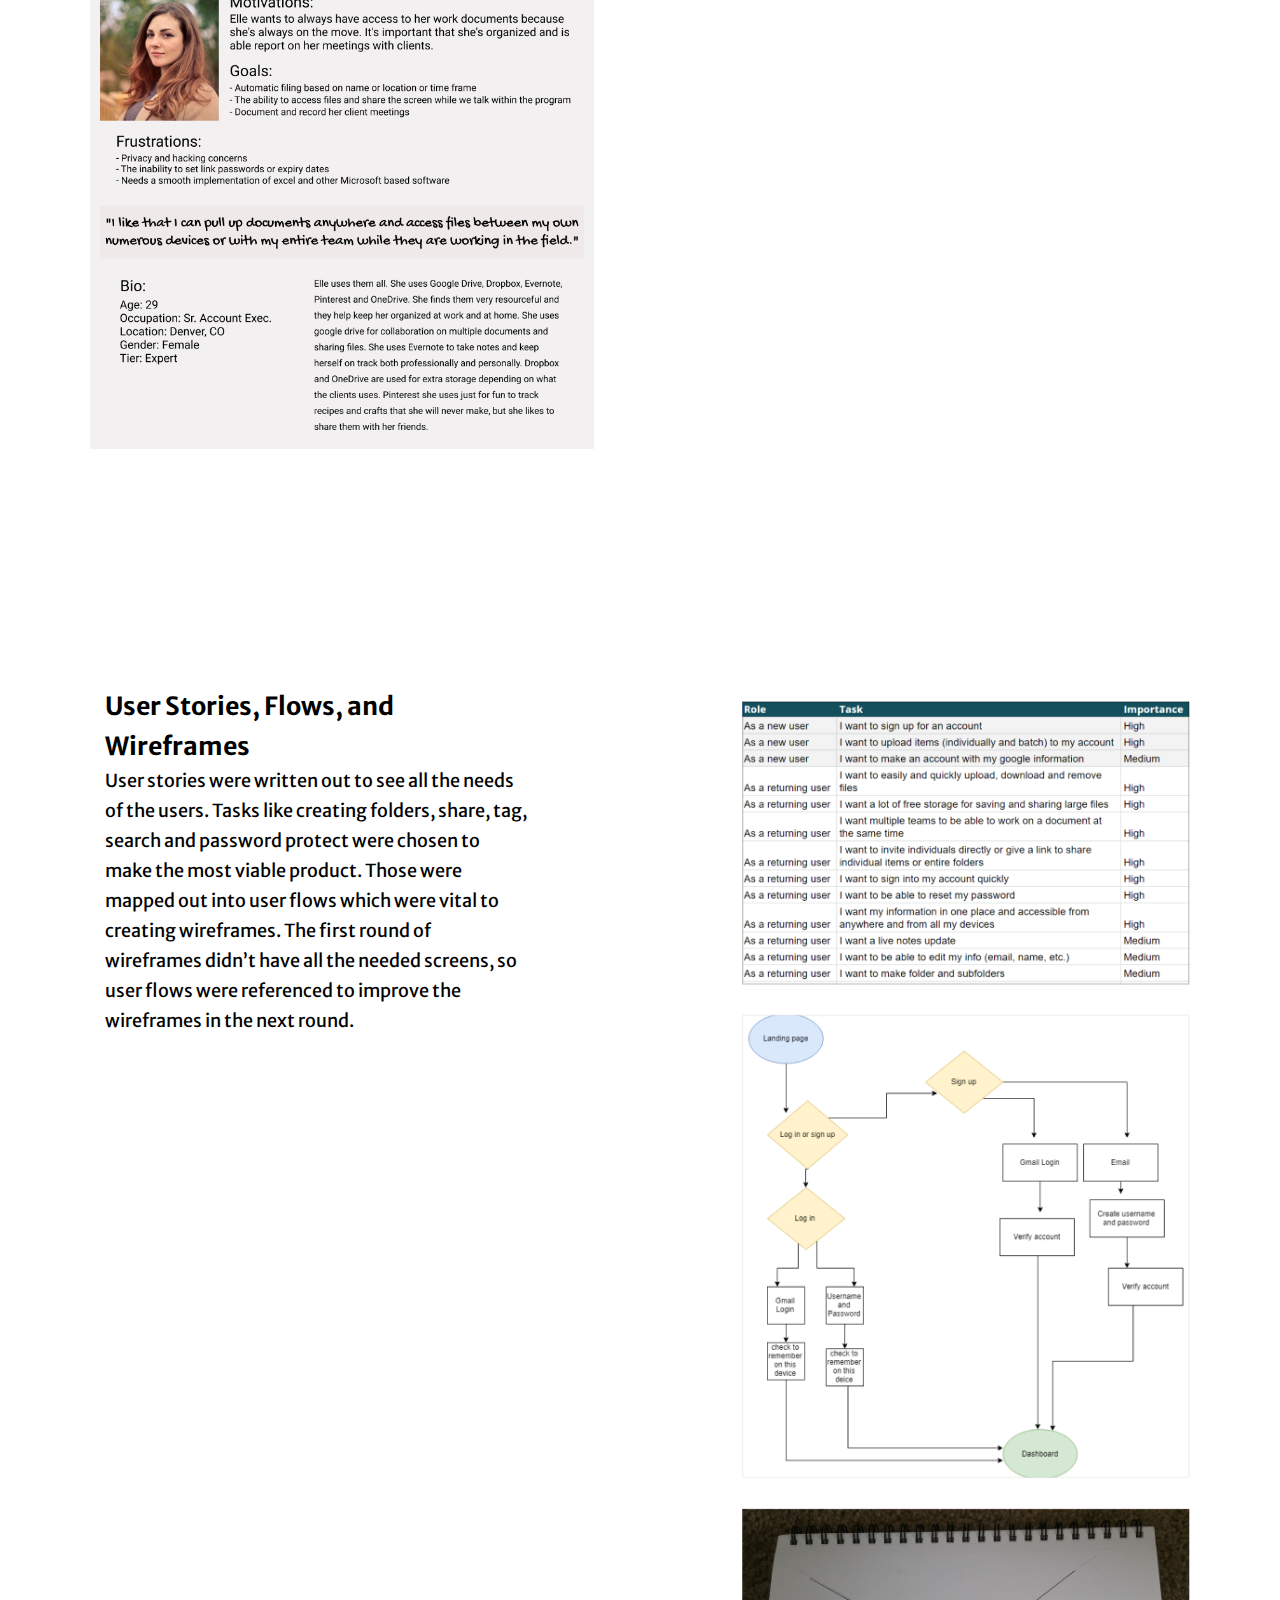
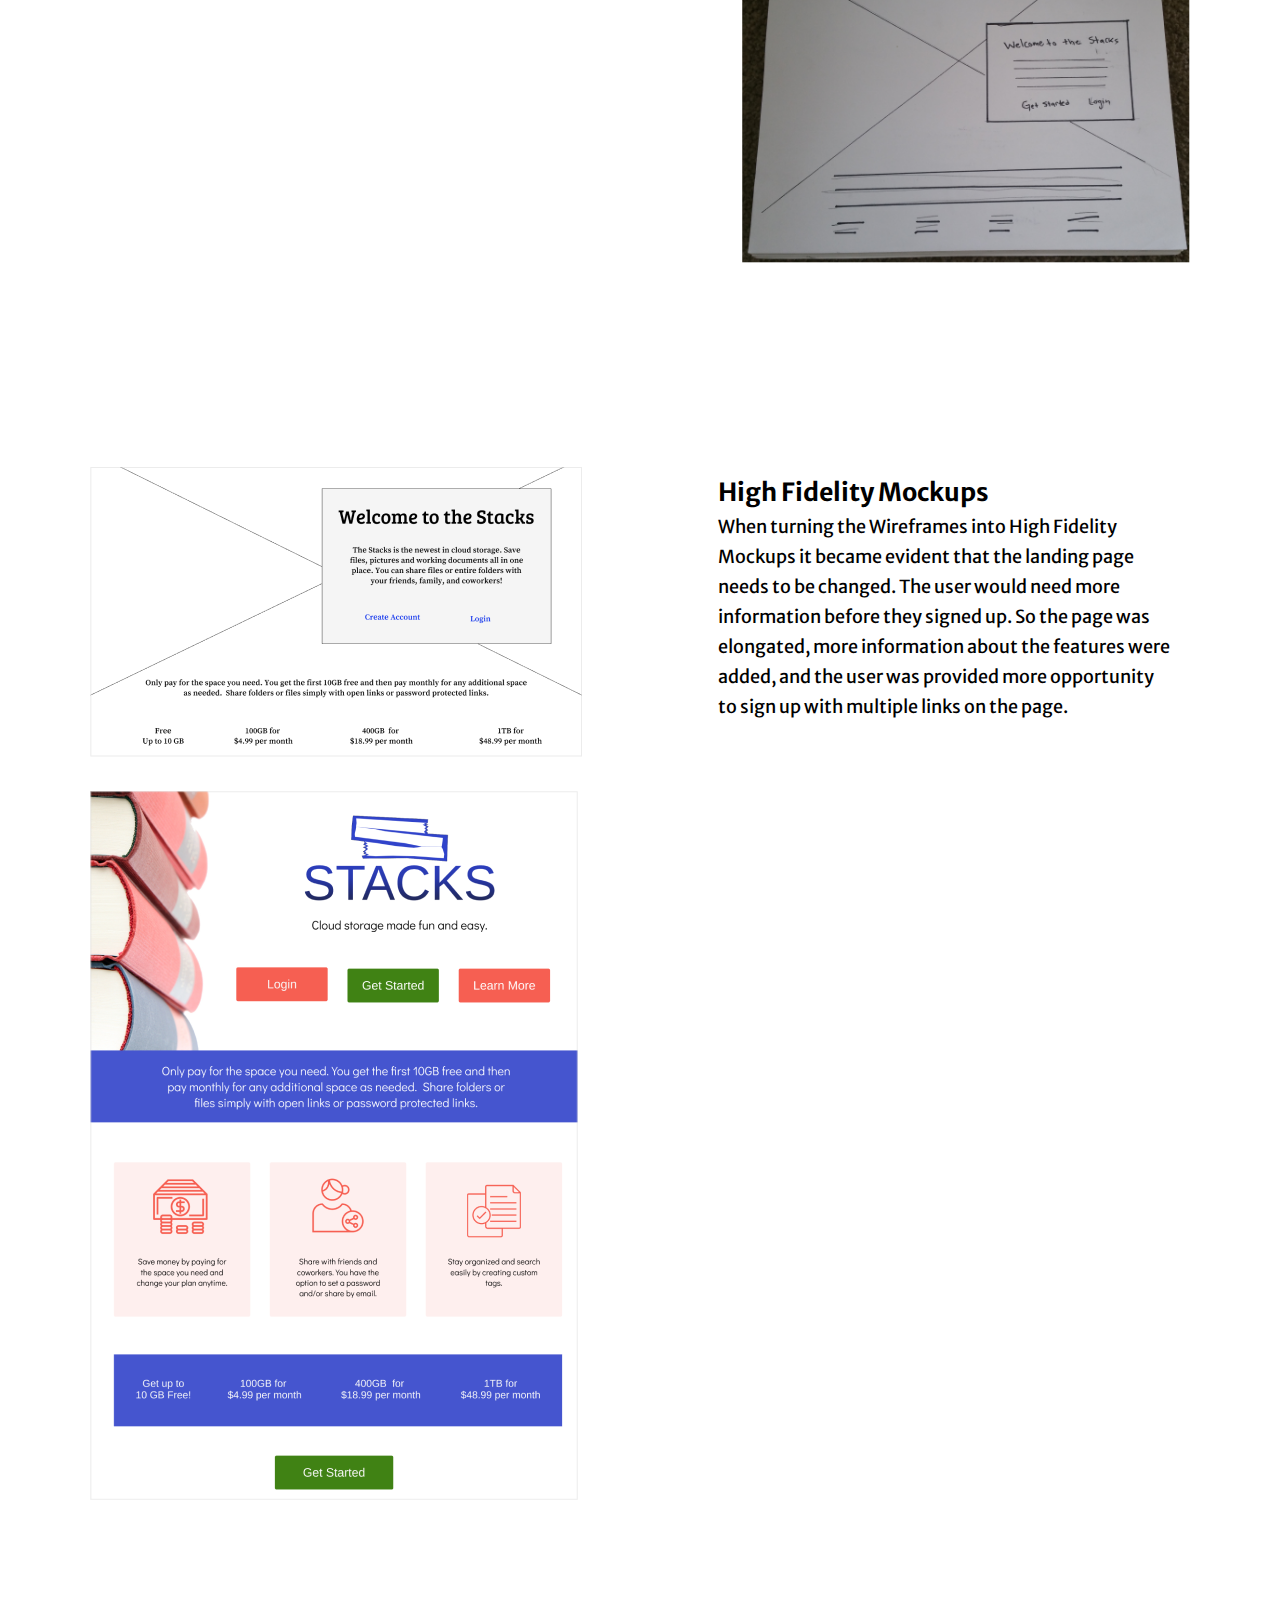
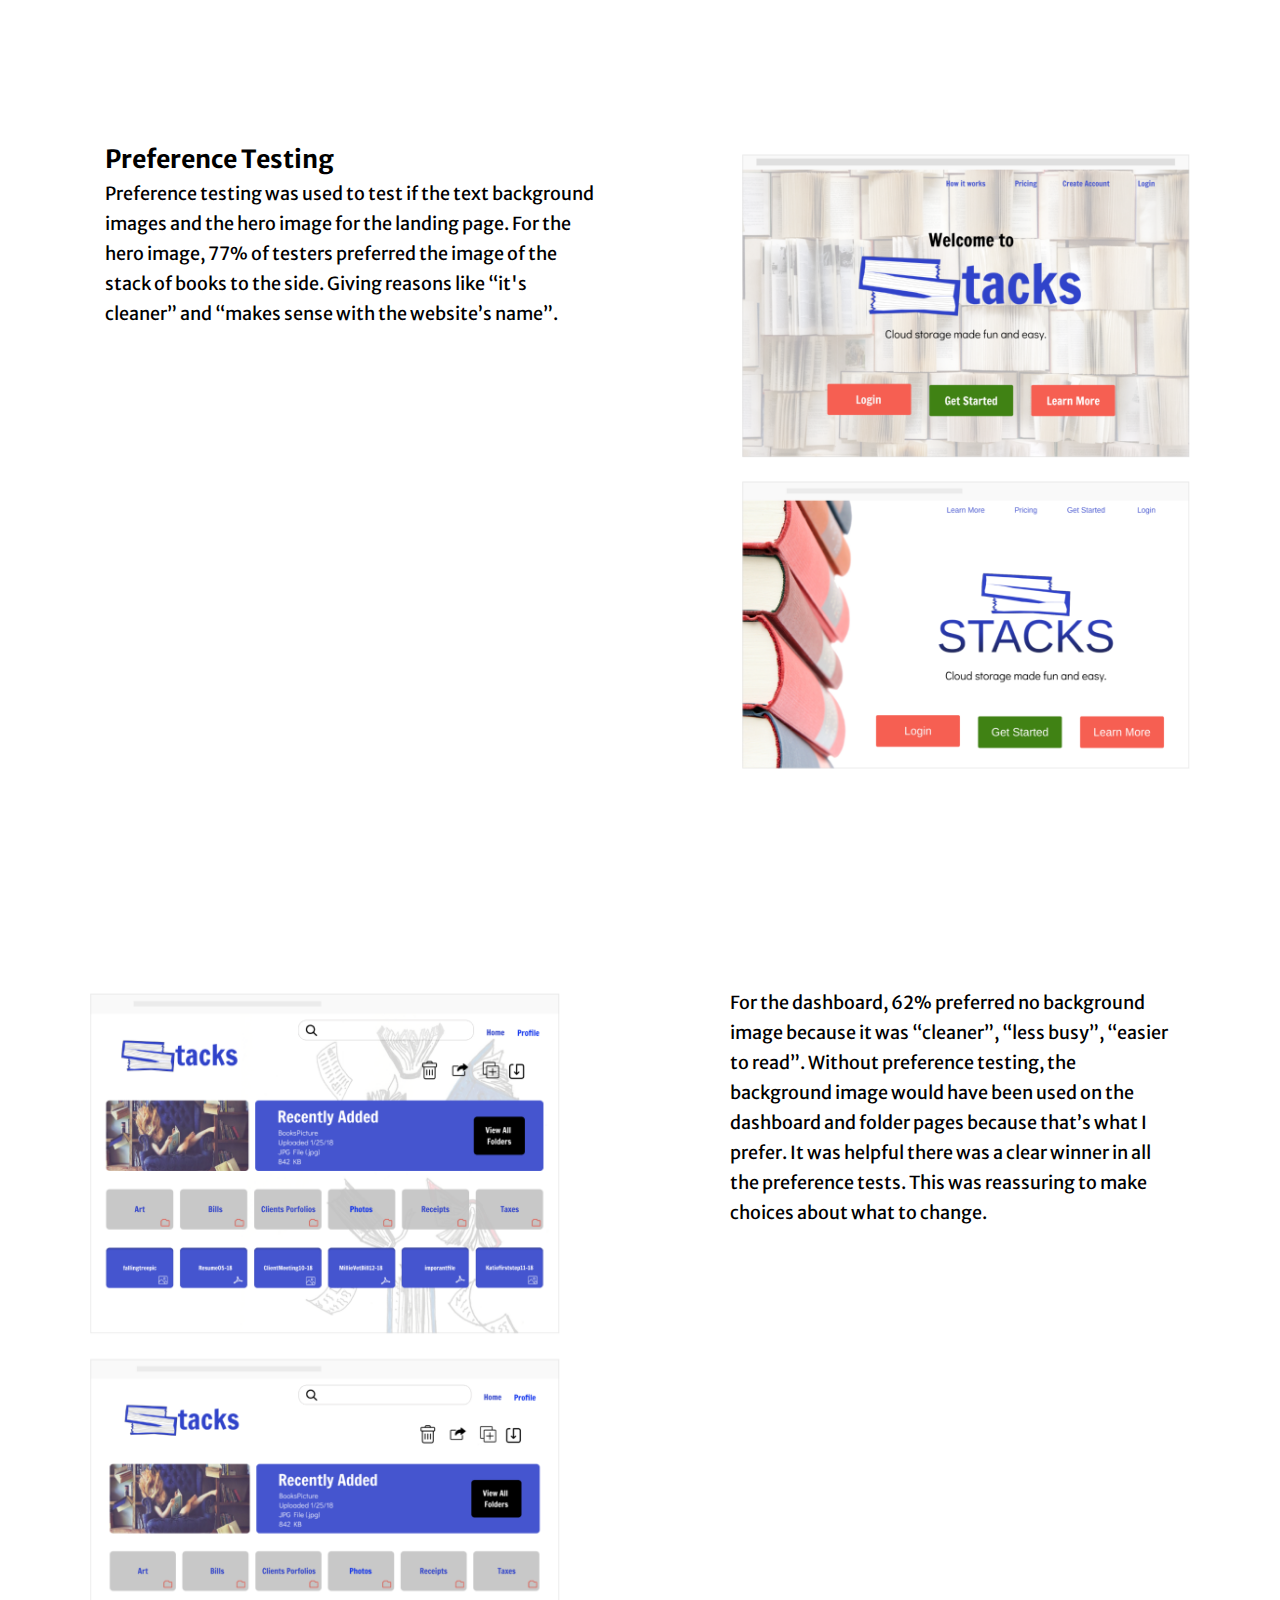
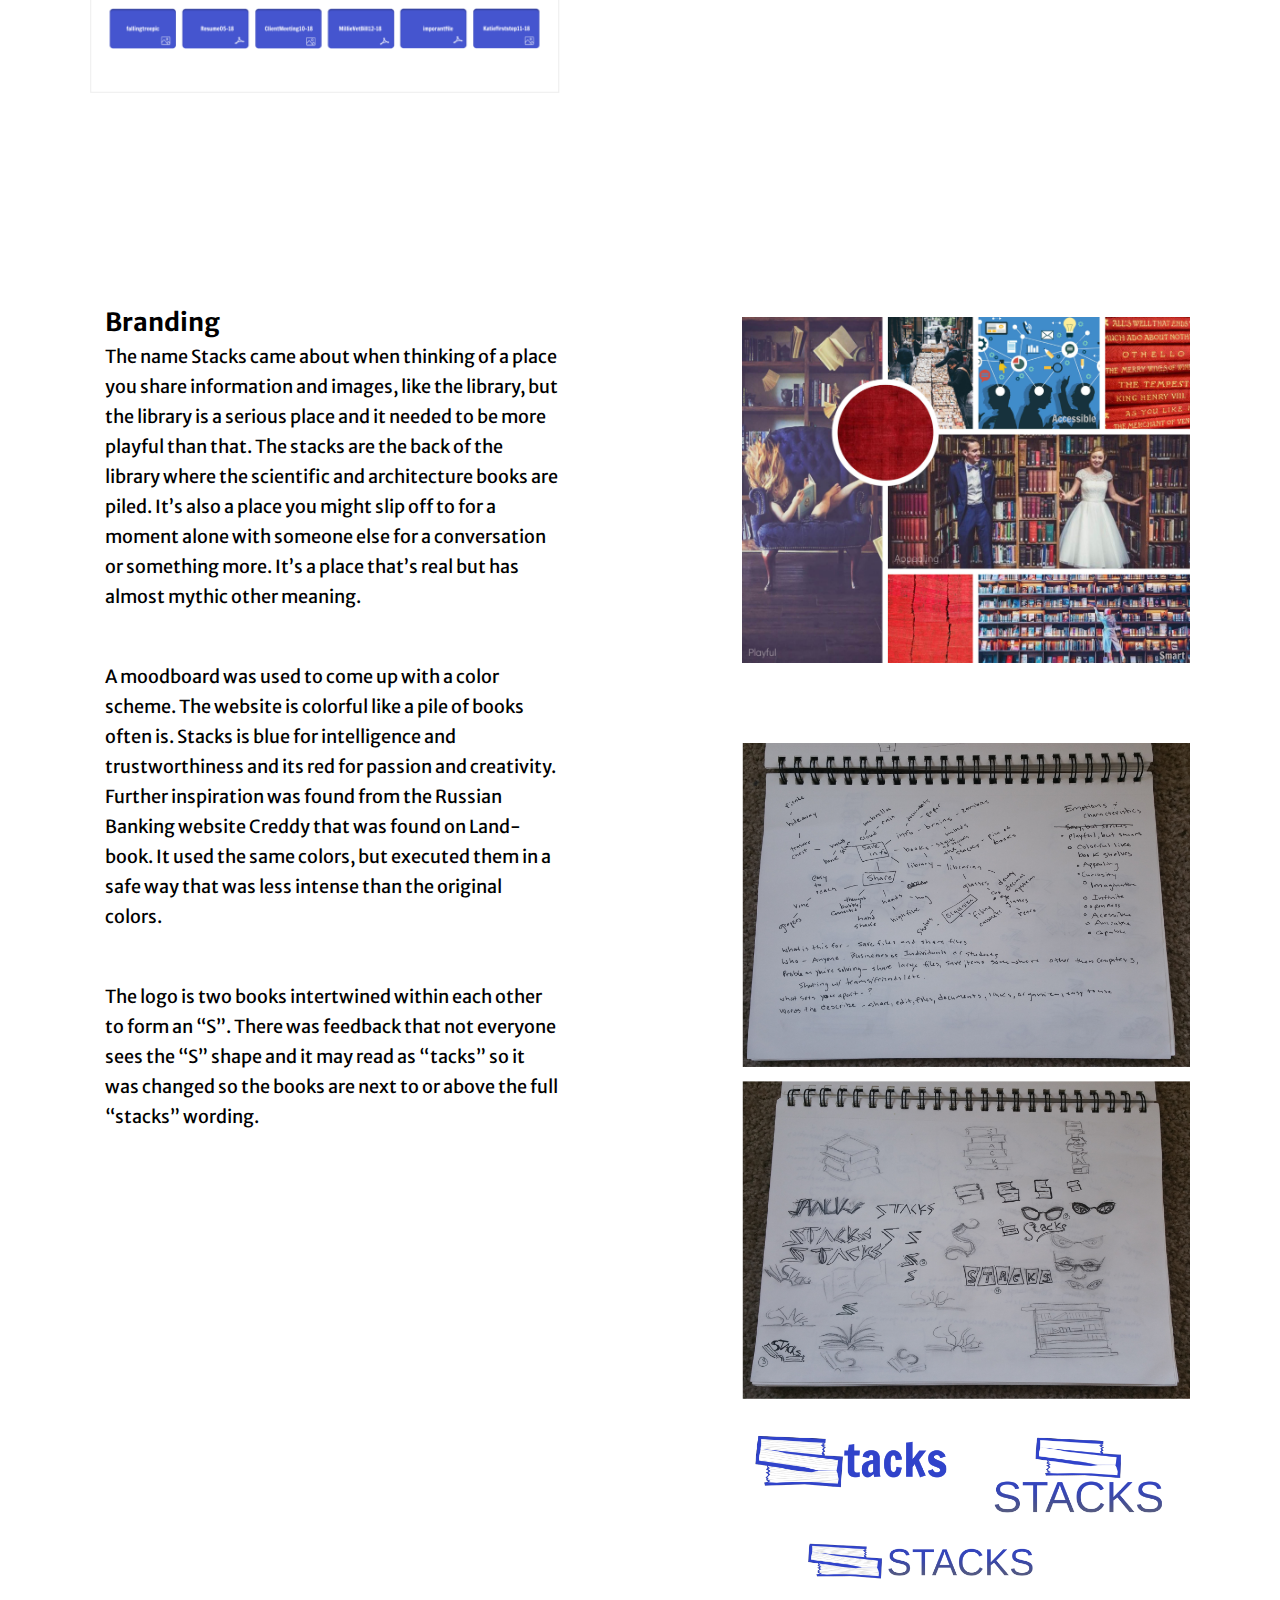
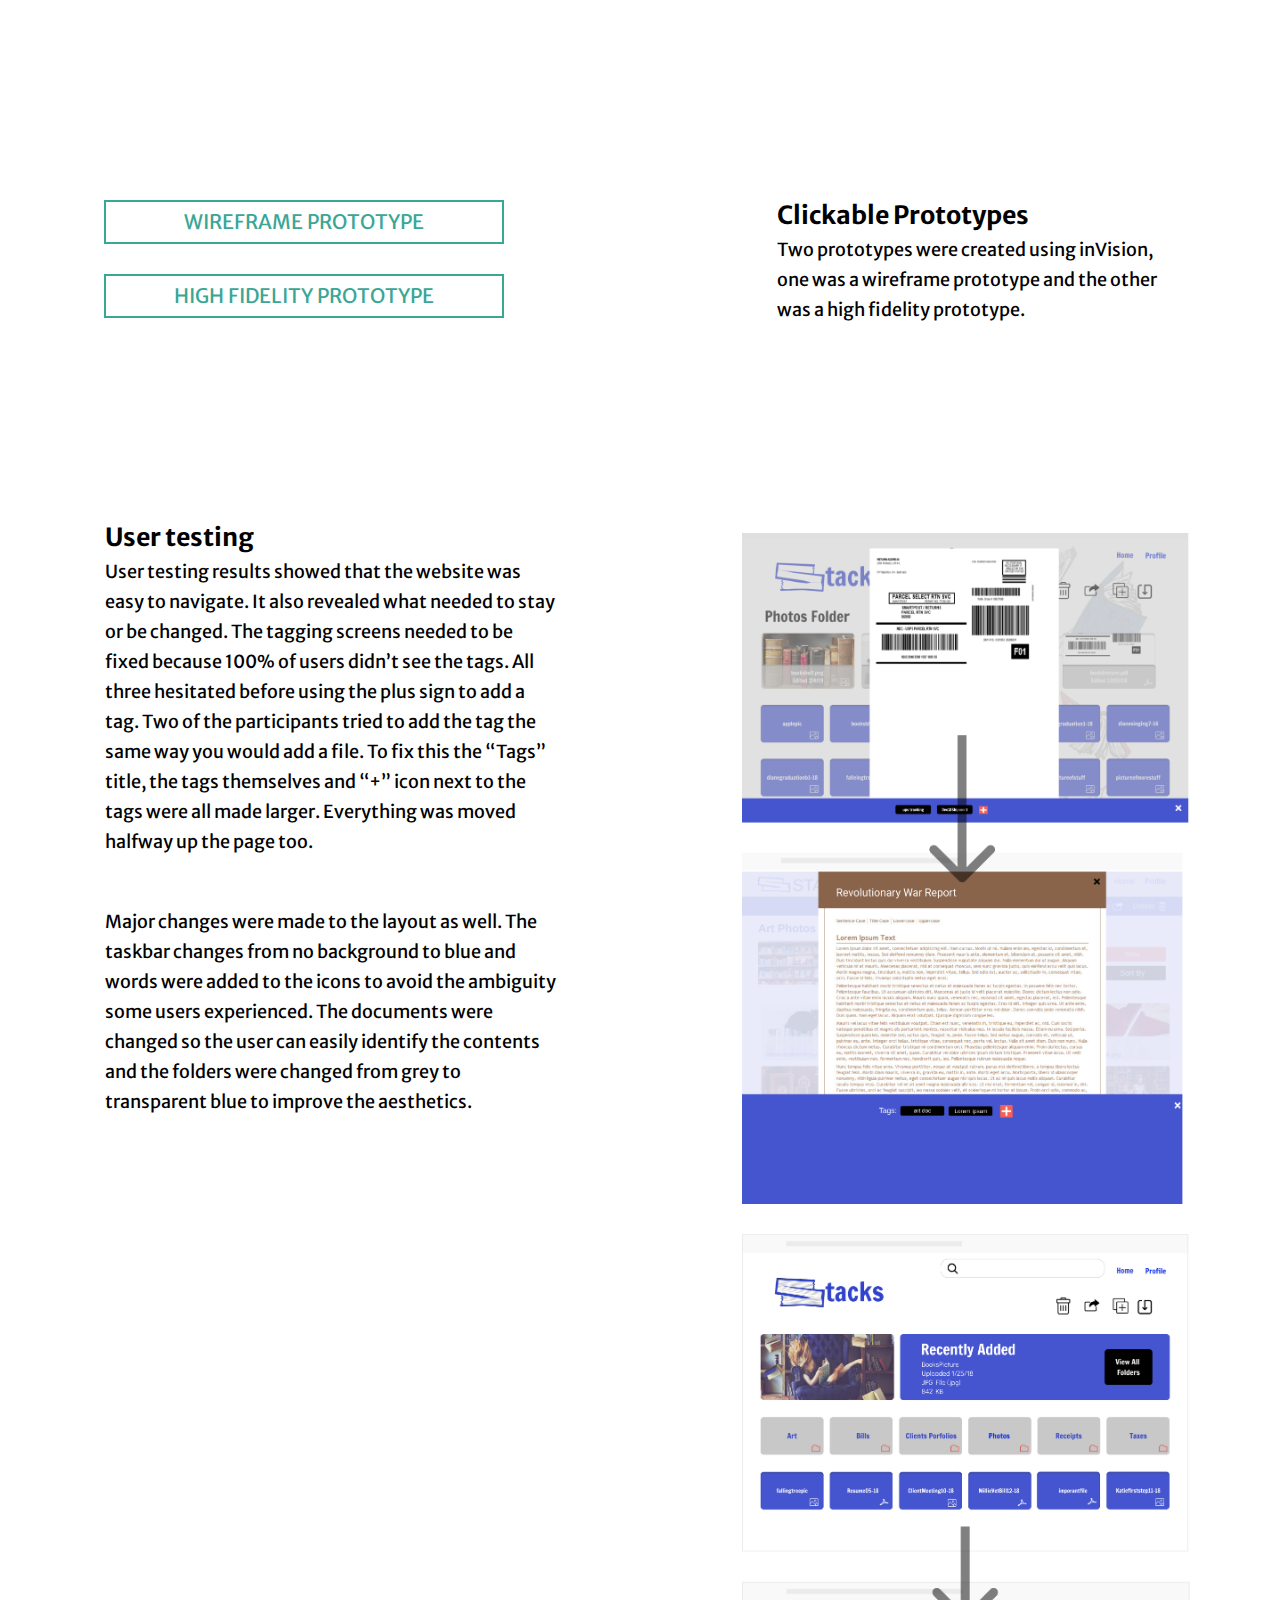
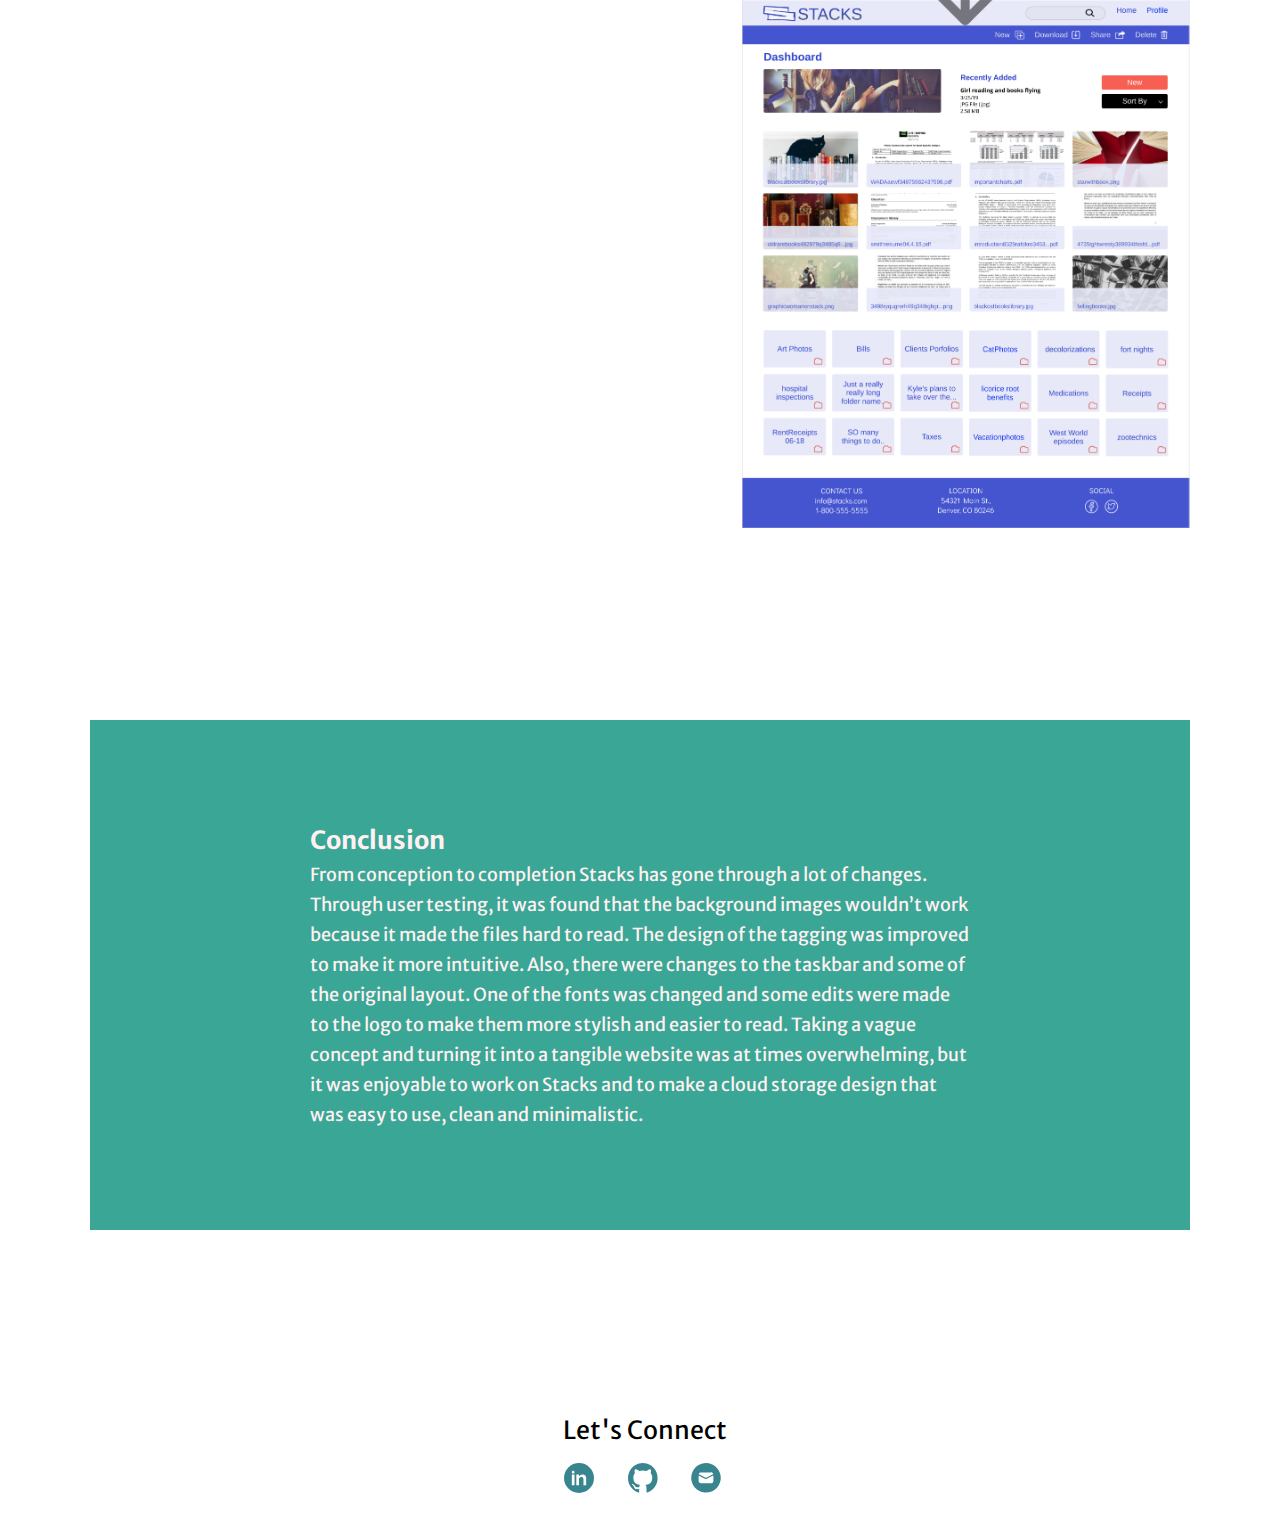
<file: project.html>
<!DOCTYPE html>
<html>

<head>
  <title> Stacks Case Study </title>
  <meta name="viewport" content="width=device-width, intitial-scale=1">
  <link rel="stylesheet" type="text/css" href="css/reset.css">
  <link rel="stylesheet" href="css/style.css">
  <link href='https://fonts.googleapis.com/css?family=Merriweather Sans' rel='stylesheet'>
  <link rel="stylesheet" href="https://cdnjs.cloudflare.com/ajax/libs/font-awesome/4.7.0/css/font-awesome.min.css">
  <link rel="stylesheet" type="text/css" href="//fonts.googleapis.com/css?family=Yeseva+One" />
</head>
<div class="hero-about">
  <div class="topnav">
    <a href="index.html" class="active"><img src="images/JK-banner.png" alt="JK logo on teal" class="banner" /></a>
    <div id="myLinks">
      <a href="index.html">Home</a>
      <a href="feature.html">Featured</a>
      <a href="images/j-knowles-resume-19.pdf" target="_blank">Resume</a>
      <a href="about.html">About</a>
      <a href="#contact">Contact</a>
    </div>
    <!-- Hamburger menu -->
    <a href="javascript:void(0);" class="icon" onclick="myFunction()">
      <i class="fa fa-bars"></i>
    </a>
  </div>
</div>

<div class="container">
  <div class="space"></div>

  <body>
    <main>
      <div class="title">
        <h3>STACKS CASE STUDY</h3>
      </div>
      <section class="section">
        <div class="stacks-pic">
          <img src="./images/stacks-folder.png" alt="Stacks screenshot" />
        </div>
        <article class="intro">
          <p>Stacks is a cloud storage website for the everyday user. For this project, I was a generalist and took on everything from research, user testing, branding design, and UX/UI design. The tools I used were Invision, Figma, Google forms and
            Usabilityhub. </p>
          <div class="prototypebutton">
            <a href="https://invis.io/CVQJXO3ZX8H" target="_blank" class="buttona">VIEW THE PROTOTYPE</a></div>
        </article>
      </section>
      <section class="section">
        <article class="problem">
          <p> <strong> Problem </strong> - </p>
          <p> Cloud storages often become cluttered, unorganized and hard to search. It doesn’t help that there are often unnecessary features to make them overly complicated. Additionally, sharing folders or items by
            link makes your items less secure. You’re forced to choose between security and convenience. </p>
        </article>
        <article class="solution">
          <p> <strong> Solution </strong> - </p>
          <p> To create a secure space that’s easy to share individual files or whole folders, either by link or email. You also have the option to password protect links. Large files are easy to save and share with up
            to 10TB of free space, with the option to pay for more space if it’s needed. Users can also tag items with custom keywords for easy searching.
          </p>
        </article>

      </section>
      <section class="section">
        <article class="competitive">
          <h2>Competitive Analysis</h2>
          <p>Google Drive, Evernote and, Dropbox were analyzed. This analysis was useful to discover the parts of each product that are vital in the design of a cloud storage. Evernote’s ability to tag files for later searches. Google’s large amount
            of free storage. Dropbox’s streamlined and easy to use service, their ability to share with non-users, and ability to create passwords when sharing. A weakness of one application was a strength for another.</p>
        </article>
        <div class="competitive-pic">
          <img src="./images/competitive-icon-group.png" alt="Google Drive, Evernote and, Dropbox icons" />
        </div>
      </section>
      <section class="section">
        <div class="box">
          <h2>User Survey</h2>
          <p> A user survey was created and 100% of those surveyed used Cloud Storage and/or organization websites and applications. Next, I looked at what users liked about the current Cloud storage they were using. </p>
        </div>
        <div class="box">
          <br>
          <br>
          <br>
          <ul style="list-style-type:circle;"> <strong>Cons</strong>:
            <li>Difficult to track what and when things are shared </li>
            <li>Storage space is limited and I don’t like paying for the additional</li>
            <li>It could be hacked</li>
            <li>No subfile organization</li>
          </ul>
        </div>
        <div class="box">
          <br>
          <br>
          <br>
          <ul style="list-style-type:circle;"> <strong>Pros</strong>:
            <li> The easy share and modifying of documents with teams /clients /friends /family </li>
            <li> Easier send to multiple people</li>
            <li> Easier to send large files</li>
            <li> Information is in one place and accessible from almost anywhere</li>
          </ul>
        </div>
      </section>
      <section class="section">
        <img src="./images/polaroid-personas.png" alt="User personas" class="personas-pic" />
        <div class="userp">
          <h2>User Personas</h2>
          <p> When comparing personal and work use, over 75% use these products for work and 90% use for personal reasons. Two personas were created. One who is a workaholic and wants to be connected with client documents at all times so she can
            update them as needed. The other is a casual user, a teacher who needs a place to easily share documents with other teachers, to tag and search quickly, and control who has access. </p>
        </div>
      </section>
      <section class="section">
        <div class="flow-pic">
          <img src="./images/wireframeandmore.png" alt="User Stories, Flows, and Wireframes" />
        </div>
        <div class="users">
          <h2>User Stories, Flows, and Wireframes</h2>
          <p>User stories were written out to see all the needs of the users. Tasks like creating folders, share, tag, search and password protect were chosen to make the most viable product. Those were mapped out into user flows which were vital to creating wireframes. The first round of wireframes didn’t have all the needed screens, so user flows were referenced to improve the wireframes in the next round. </p>
        </div>
      </section>
      <section class="section">
        <div class="processpic">
          <img src="./images/Hi-Fi.png" alt="sketch to High Fidelity Wireframe" />
        </div>
        <article class="fi">
          <h2>High Fidelity Mockups</h2>
          <p>When turning the Wireframes into High Fidelity Mockups it became evident that the landing page needs to be changed. The user would need more information before they signed up. So the page was elongated, more information about the features were added, and the user was provided more opportunity to sign up with multiple links on the page.</p>
        </article>
      </section>
      <section class="section">
        <article class="pref">
          <h2>Preference Testing</h2>
          <p> Preference testing was used to test if the text background images and the hero image for the landing page. For the hero image, 77% of testers preferred the image of the stack of books to
            the side. Giving reasons like “it's cleaner” and “makes sense with the website’s name”.</p>
        </article>
        <div class="landing">
          <img src="./images/stacks-landing-preference.png" alt="Landing page before and after" />
        </div>
      </section>
      <section class="section">
        <article class="dash">
          <p>For the dashboard, 62% preferred no background image because it was “cleaner”, “less busy”, “easier to read”. Without preference testing, the background image would have been used on the dashboard and folder
            pages because that’s what I prefer. It was helpful there was a clear winner in all the preference tests. This was reassuring to make choices about what to change. </p>
        </article>
        <div class="dashboard">
          <img src="./images/dashboard-preference.png" alt="dashboard before and after" />
        </div>
      </section>

      <section class="section">
        <article class="branding">
          <h2>Branding </h2>
          <p>The name Stacks came about when thinking of a place you share information and images, like the library, but the library is a serious place and it needed to be more playful than that. The stacks are the back of the library where the
            scientific and architecture books are piled. It’s also a place you might slip off to for a moment alone with someone else for a conversation or something more. It’s a place that’s real but has almost mythic other meaning. </p>
        </article>
        <img src="images/moodboard.jpg" alt="Stacks Moodboard" class="moodboard" />
        <article class="mood">
          <p> A moodboard was used to come up with a color scheme. The website is colorful like a pile of books often is. Stacks is blue for intelligence and trustworthiness and its red for passion and creativity. Further inspiration was found from
            the Russian Banking website Creddy that was found on Land-book. It used the same colors, but executed them in a safe way that was less intense than the original colors.
          </p>
        </article>
        <img src="images/logo-evo.png" alt="Stacks Moodboard" class="logo" />
        <article class="mood">
          <p>The logo is two books intertwined within each other to form an “S”. There was feedback that not everyone sees the “S” shape and it may read as “tacks” so it was changed so the books are next to or above the full “stacks” wording. </p>
        </article>
      </section>
      <section class="section">
        <article class="clickable">
          <h2>Clickable Prototypes </h2>
          <p>Two prototypes were created using inVision, one was a wireframe prototype and the other was a high fidelity prototype. </p>
        </article>
        <article class="buttons">
          <a href="https://invis.io/UDQ8N9RJZN4" target="_blank" class="button">WIREFRAME PROTOTYPE</a>

          <a href="https://invis.io/CVQJXO3ZX8H" target="_blank" class="button">HIGH FIDELITY PROTOTYPE</a>
        </article>
      </section>
      <section class="section">
        <img src="./images/usertestingchanges.png" alt="changes after user testing" class="changes" />
        <article class="usertesting">
          <h2>User testing </h2>
          <p>User testing results showed that the website was easy to navigate. It also revealed what needed to stay or be changed. The tagging screens needed to be fixed because 100% of users didn’t see the tags. All three hesitated before using the
            plus sign to add a tag. Two of the participants tried to add the tag the same way you would add a file. To fix this the “Tags” title, the tags themselves and “+” icon next to the tags were all made larger. Everything was moved halfway
            up the page too. </p>
        </article>
        <article class="usertesting">
          <p>Major changes were made to the layout as well. The taskbar changes from no background to blue and words were added to the icons to avoid the ambiguity some users experienced. The documents were changed so the user can easily
            identify the contents and the folders were changed from grey to transparent blue to improve the aesthetics. </p>
        </article>
      </section>
      <section class="section">
        <article class="conclusion">
          <h2>Conclusion</h2>
          <p>From conception to completion Stacks has gone through a lot of changes. Through user testing, it was found that the background images wouldn’t work because it made the files hard to read. The design of the tagging was improved to make
            it
            more intuitive. Also, there were changes to the taskbar and some of the original layout. One of the fonts was changed and some edits were made to the logo to make them more stylish and easier to read. Taking a vague concept and
            turning
            it into a tangible website was at times overwhelming, but it was enjoyable to work on Stacks and to make a cloud storage design that was easy to use, clean and minimalistic.</p>
        </article>
      </section>
</div>
</main>
<!-- Global site tag (gtag.js) - Google Analytics -->
<script async src="https://www.googletagmanager.com/gtag/js?id=UA-141456727-1"></script>
<script>
  window.dataLayer = window.dataLayer || [];

  function gtag() {
    dataLayer.push(arguments);
  }
  gtag('js', new Date());

  gtag('config', 'UA-141456727-1');
</script>
<script>
  function myFunction() {
    var x = document.getElementById("myLinks");
    if (x.style.display === "block") {
      x.style.display = "none";
    } else {
      x.style.display = "block";
    }
  }
</script>

</body>
<footer>
  <section class="bottom">
    <div class="connect">
      <h4 class="footerheading">Let's Connect</h4>
      <ul class="footerlist">
        <li><a href="https://www.linkedin.com/in/julie-knowles/" target="_blank">
            <img src="./images/linkedin2.svg" alt=" linkedin icon" class="icons"></a></li>
        <li><a href="https://github.com/jknowles14" target="_blank">
            <img src="./images/github.svg" alt="github icon" class="icons"></a></li>
        <li><a href="mailto:jmknowlesdesign@gmail.com">
            <img src="./images/email.svg" alt="email icon" class="icons"></a></li>
      </ul>
    </div>
  </section>
  <div id="contact"> </div>

</footer>

</html>
</file>
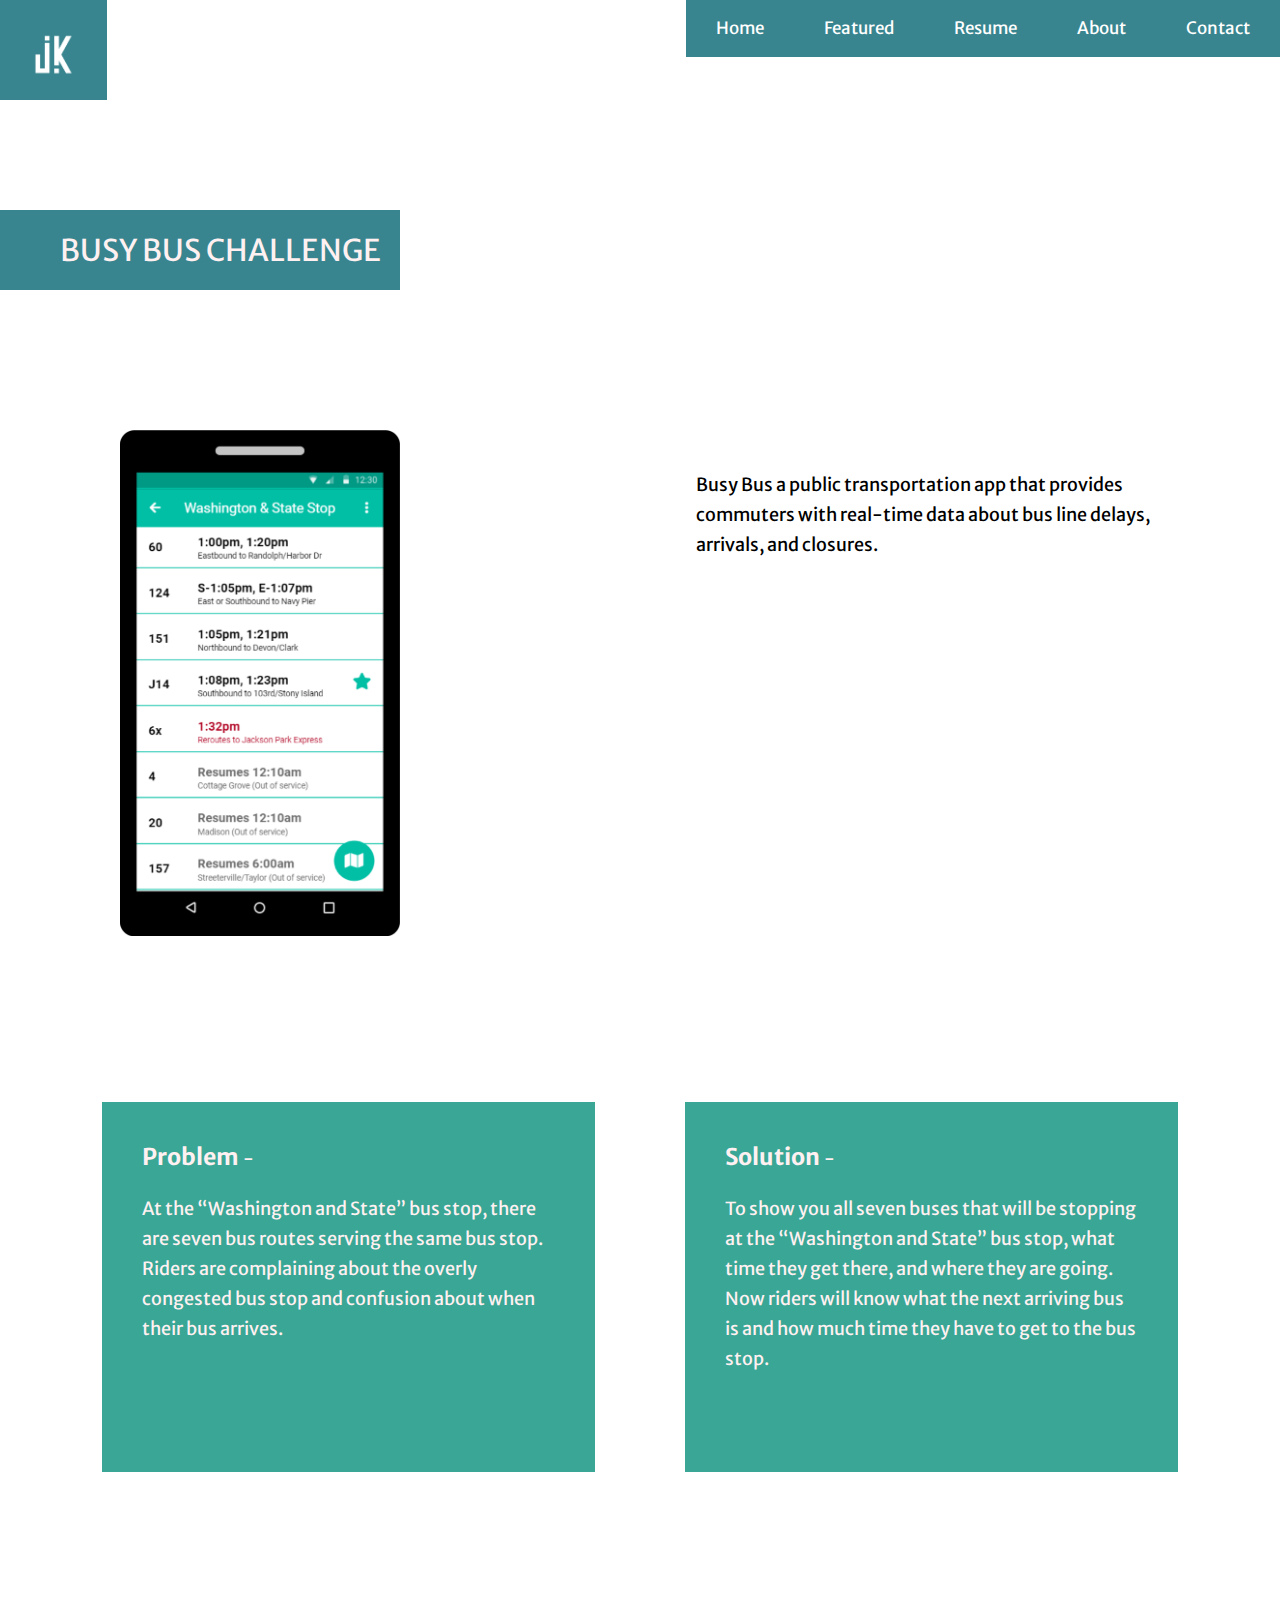
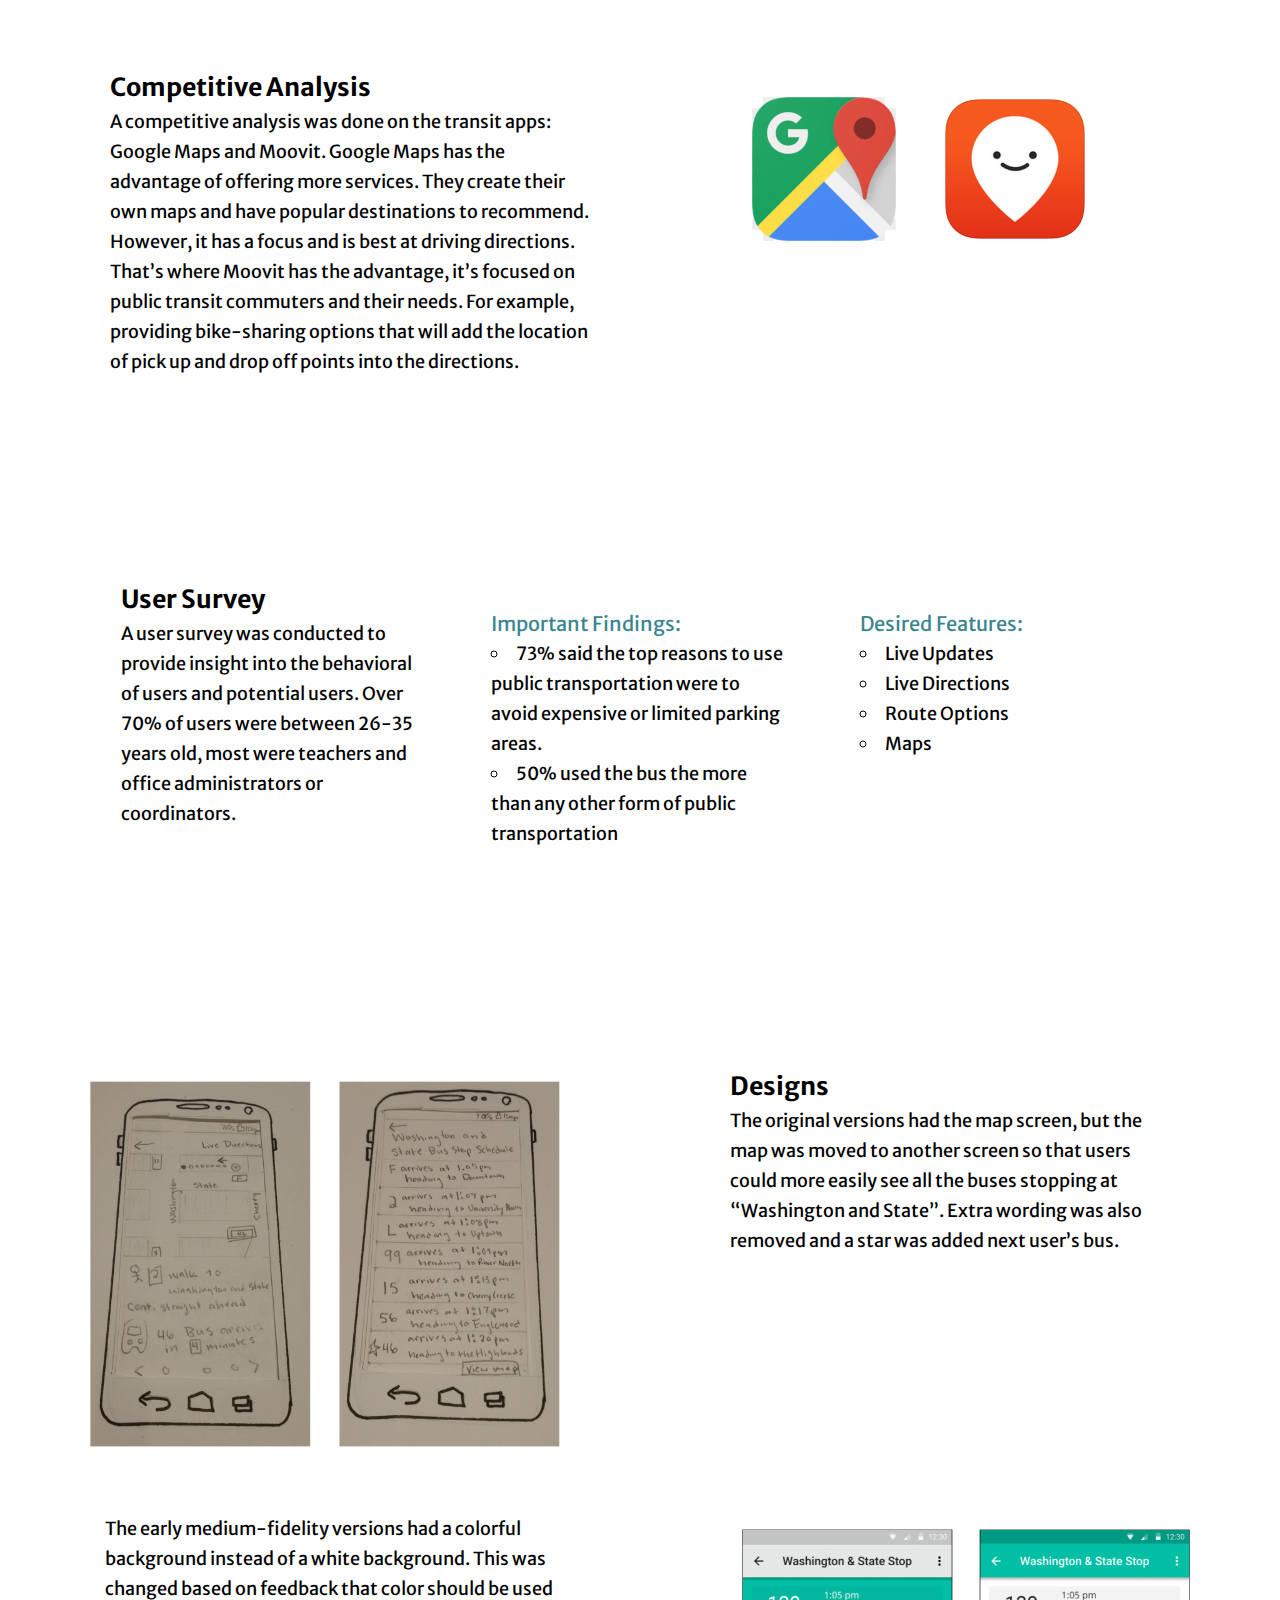
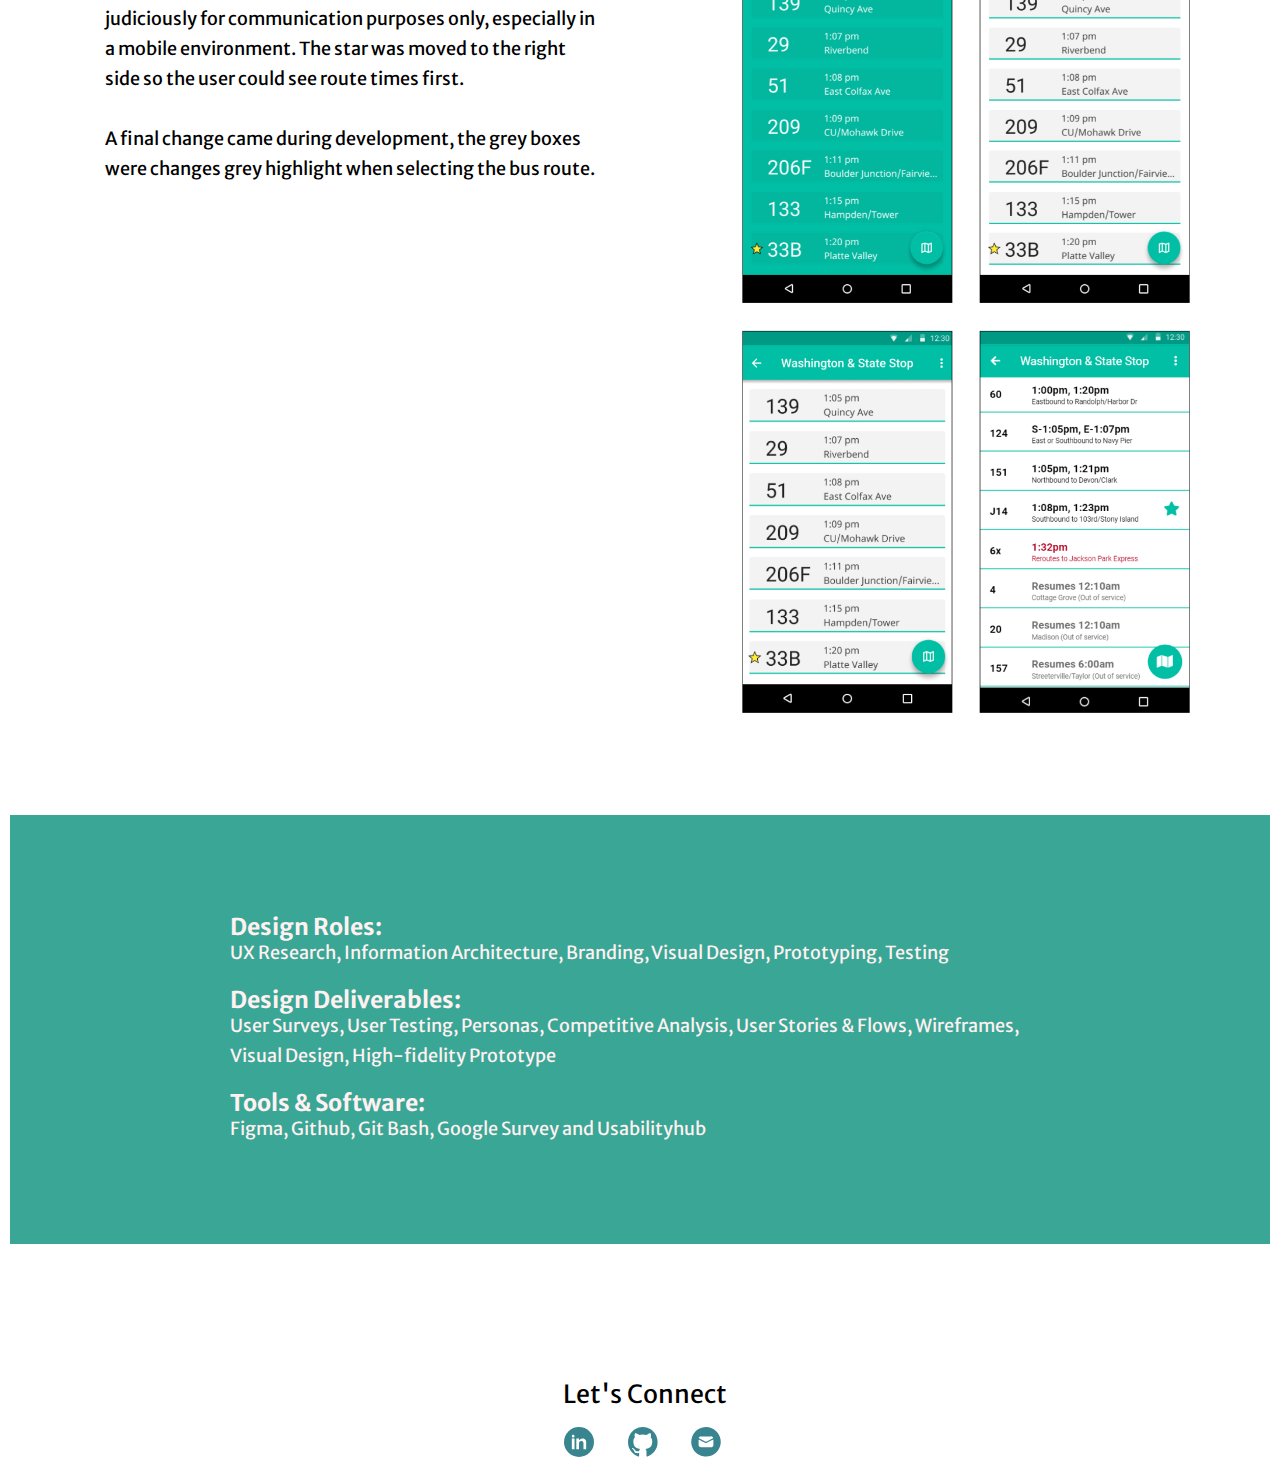
<file: third.html>
<!DOCTYPE html>
<html>

<head>
  <title> Bendable Case Study </title>
  <meta name="viewport" content="width=device-width, intitial-scale=1">
  <link rel="stylesheet" type="text/css" href="css/reset.css">
  <link rel="stylesheet" href="css/style.css">
  <link href='https://fonts.googleapis.com/css?family=Merriweather Sans' rel='stylesheet'>
  <link rel="stylesheet" href="https://cdnjs.cloudflare.com/ajax/libs/font-awesome/4.7.0/css/font-awesome.min.css">
  <link rel="stylesheet" type="text/css" href="//fonts.googleapis.com/css?family=Yeseva+One" />
</head>
<div class="hero-about">
  <div class="topnav">
    <a href="index.html" class="active"><img src="images/JK-banner.png" alt="JK logo on teal" class="banner" /></a>
    <div id="myLinks">
      <a href="index.html">Home</a>
      <a href="feature.html">Featured</a>
      <a href="images/j-knowles-resume-19.pdf" target="_blank">Resume</a>
      <a href="about.html">About</a>
      <a href="#contact">Contact</a>
    </div>
    <!-- Hamburger menu -->
    <a href="javascript:void(0);" class="icon" onclick="myFunction()">
      <i class="fa fa-bars"></i>
    </a>
  </div>
</div>

<div class="container">
  <div class="space"></div>

  <body>
    <main>
      <div class="title">
        <h3>BUSY BUS CHALLENGE</h3>
      </div>
      <section class="section">
        <div class="busybus-pic">
          <img src="./images/busy-bus-phone-tiny.png" alt="Busy Bus screenshot" />
        </div>
        <article class="intro">
          <p>Busy Bus a public transportation app that provides commuters with real-time data about bus line delays, arrivals, and closures. </p>
          <br>

        </article>
      </section>
      <section class="section">
        <article class="problem">
          <p> <strong> Problem </strong> - </p>
          <br>
          <br>
          <p> At the “Washington and State” bus stop, there are seven bus routes serving the same bus stop. Riders are complaining about the overly congested bus stop and confusion about when their bus arrives. </p>
        </article>
        <article class="solution">
          <p> <strong> Solution </strong> - </p>
          <br>
          <br>
          <p> To show you all seven buses that will be stopping at the “Washington and State” bus stop, what time they get there, and where they are going. Now riders will know what the next arriving bus is and how much time they have to get to the
            bus stop.</p>
        </article>

      </section>
      <section class="section">
        <article class="competitive">
          <h2>Competitive Analysis</h2>
          <p>A competitive analysis was done on the transit apps: Google Maps and Moovit. Google Maps has the advantage of offering more services. They create their own maps and have popular destinations to recommend. However, it has a focus and is
            best at driving directions. That’s where Moovit has the advantage, it’s focused on public transit commuters and their needs. For example, providing bike-sharing options that will add the location of pick up and drop off points into the
            directions. </p>
        </article>
        <div class="competitive-pic">
          <img src="./images/moovit-google-maps.png" alt="Google Maps and Moovit" />
        </div>
      </section>
      <section>

      </section>
      <section class="section">
        <div class="box">
          <h2>User Survey</h2>
          <p> A user survey was conducted to provide insight into the behavioral of users and potential users. Over 70% of users were between 26-35 years old, most were teachers and office administrators or coordinators. </p>
        </div>
        <div class="box">
          <br>
          <br>
          <br>
          <ul style="list-style:circle inside;">
            <h5>Important Findings:</h5>
            <li> 73% said the top reasons to use public transportation were to avoid expensive or limited parking areas.</li>
            <li> 50% used the bus the more than any other form of public transportation</li>
          </ul>
        </div>
        <div class="box">
          <br>
          <br>
          <br>
          <ul style="list-style:circle inside;">
            <h5>Desired Features:</h5>
            <li> Live Updates </li>
            <li> Live Directions</li>
            <li> Route Options </li>
            <li> Maps</li>
          </ul>
        </div>
      </section>

      <section class="section">
        <article class="dash">
          <br>
          <br>
          <h2>Designs </h2>
          <p> The original versions had the map screen, but the map was moved to another screen so that users could more easily see all the buses stopping at “Washington and State”. Extra wording was also removed and a star was added next user’s bus.
          </p>

        </article>
        <br>
        <br>
        <br>
        <div class="dashboard">
          <img src="./images/bbwireframe.png" alt="Busy Bus wireframe sketches" />
        </div>
        <article class="pref">
          <p>The early medium-fidelity versions had a colorful background instead of a white background. This was changed based on feedback that color should be used judiciously for communication purposes only, especially in a mobile environment.
            The star was moved to the right side so the user could see route times first. </p>
          <br>
          <br>
          <br>
          <p> A final change came during development, the grey boxes were changes grey highlight when selecting the bus route. </p>
        </article>
        <div class="landing">
          <img src="./images/bb-highfi.png" alt="Busy Bus High-Fidelity" />
        </div>
      </section>

      <section class="conclusion">
        <strong> Design Roles:</strong>
        <p>UX Research, Information Architecture, Branding, Visual Design, Prototyping, Testing</p>
        <br>
        <br>
        <strong> Design Deliverables:</strong>
        <p>User Surveys, User Testing, Personas, Competitive Analysis, User Stories & Flows, Wireframes, Visual Design, High-fidelity Prototype</p>
        <br>
        <br>
        <strong>Tools & Software:</strong>
        <p>Figma, Github, Git Bash, Google Survey and Usabilityhub </p>
      </section>

      <!-- Global site tag (gtag.js) - Google Analytics -->
      <script async src="https://www.googletagmanager.com/gtag/js?id=UA-141456727-1"></script>
      <script>
        window.dataLayer = window.dataLayer || [];

        function gtag() {
          dataLayer.push(arguments);
        }
        gtag('js', new Date());

        gtag('config', 'UA-141456727-1');
      </script>
      <script>
        function myFunction() {
          var x = document.getElementById("myLinks");
          if (x.style.display === "block") {
            x.style.display = "none";
          } else {
            x.style.display = "block";
          }
        }
      </script>
    </main>
  </body>
  <footer>
    <section class="bottom">
      <div class="connect">
        <h4 class="footerheading">Let's Connect</h4>
        <ul class="footerlist">
          <li><a href="https://www.linkedin.com/in/julie-knowles/" target="_blank">
              <img src="./images/linkedin2.svg" alt=" linkedin icon" class="icons"></a></li>
          <li><a href="https://github.com/jknowles14" target="_blank">
              <img src="./images/github.svg" alt="github icon" class="icons"></a></li>
          <li><a href="mailto:jmknowlesdesign@gmail.com">
              <img src="./images/email.svg" alt="email icon" class="icons"></a></li>
        </ul>
      </div>
    </section>
    <div id="contact"> </div>

  </footer>

</html>
</file>
<file: css/style.css>
* {
  box-sizing: border-box;
}

html {
  font-family: 'Merriweather sans';
  font-size: 10px;
}

.topnav {
  overflow: hidden;
  position: relative;
}

/* Hides the links inside the navigation menu */
.topnav #myLinks {
  display: none;
}

.topnav a {
  color: #39858F;
  padding: 14px 16px;
  text-decoration: none;
  font-size: 17px;
  display: block;
}

/*  hamburger menu */
.topnav a.icon {
  display: block;
  position: absolute;
  right: 0;
  top: 0;
}

a:link, a:visted {
  color: #DFD4D4;
}

a.current:link, a.current:visited {
  color: #DFD4D4;
}

/*** typography ***/
p, ul {
  font-family: 'Merriweather Sans';
  font-size: 1.5rem;
  line-height: 2.3rem;
}

h1 {
  color: #3AA695;
  font-family: "Yeseva One";
  font-size: 6rem;
  font-style: normal;
  font-variant: normal;
  font-weight: 700;
  line-height: 8rem;
}

h2 {
  font-size: 2.5rem;
  font-weight: bold;
  line-height: 4rem;
}

h3 {
  font-size: 2rem;
}

h4 {
  font-size: 2.5rem;
  line-height: 4rem;
}

h5 {
  color: #39858F;
  font-size: 2rem;
}

strong {
  font-size: 1.8rem;
  font-weight: bold;
}

/*** structure ***/
.container {
  background-color: white;
  width: auto;
}

img {
  height: inherit;
  max-width: 100%;
}

.icons {
  height: 3rem;
  margin: 1%;
}

.footerlist li {
  display: inline;
  list-style: none;
  padding-right: 5px;
}

.connect {
  text-align: center;
  margin: 12rem 0 0 1rem;
}

.footerheading {
  text-align: center;
}

/* index HOME PAGE  */
.featuredsec, .solosec {
  margin: 7rem 3rem 5rem 3rem;
}

.thirdsec {
  margin: 7rem 4rem 5rem 3rem;
}

.featured, .solotext {
  padding: 1rem;
  margin: 2rem 1rem 2.5rem 1rem;
}

.featuredpic, .solo {
  margin: 5rem 2rem 3rem 2rem;
  width: 85%;
}

.thirdpic {
  margin: 1rem 2rem 3rem 2rem;
  width: 30%;
}

.title {
  background-color: #39858F;
  color: #FFF1F1;
  float: left;
  margin-bottom: 3rem;
  margin-top: 10rem;
  overflow: hidden;
  padding: 1rem;
  text-align: center;
}

.hero-text {
  line-height: 2.2rem;
  margin: 3rem 2.2rem 1rem 1rem;
  padding-left: 2.5rem;
  padding-top: 20rem;
}

.hero-image {
  background-image: url("../images/jkcrop1.png");
  background-position: left;
  background-repeat: no-repeat;
  height: 63rem;
  width: 100%;
}

.banner {
  height: 6rem;
}

.space {
  padding: 10rem;
}

.projectbutton, .solobutton {
  border: 1.5px solid #3AA695;
  color: #3AA695;
  cursor: pointer;
  display: inline-block;
  font-size: 1.8rem;
  margin-top: 2rem;
  padding: 1rem;
  text-align: center;
  text-decoration: none;
  width: 23rem;
}

.solobutton:hover {
  background-color: #3AA695;
  color: white;
}

.projectbutton:hover {
  background-color: #3AA695;
  color: white;
}

/* project STACKS CASE STUDY*/
video {
  width: 100%;
  height: auto;
}

.box {
  clear: right;
  float: none;
  height: auto;
  list-style-position: inside;
  padding: 3rem;
}

.conclusion {
  background-color: #3AA695;
  color: #FFF1F1;
  display: inline-block;
  margin: 1rem;
  padding: 3rem;
}

.problem, .solution {
  background-color: #3AA695;
  color: #FFF1F1;
  margin: 2%;
  padding: 3rem;
  width: 96%;
}

.button {
  border: 2px solid #3AA695;
  color: #3AA695;
  cursor: pointer;
  display: block;
  font-size: 1.5rem;
  margin-left: auto;
  margin-right: auto;
  margin-top: 3rem;
  padding: 1.5rem;
  text-align: center;
  text-decoration: none;
  width: 100%;
}

.buttona {
  border: 2px solid #3AA695;
  color: #3AA695;
  cursor: pointer;
  font-size: 1.5rem;
  margin-left: auto;
  margin-right: auto;
  padding: 1.5rem;
  text-align: center;
  text-decoration: none;
}

.prototypebutton {
  margin: 5rem auto 2rem auto;
  text-align: center;
}

.prototypebutton:hover {
  background-color: #3AA695;
  color: white;
}

.buttona:hover {
  background-color: #3AA695;
  color: white;
}

.button:hover {
  background-color: #3AA695;
  color: white;
}

.intro {
  clear: left;
  margin-top: 3rem;
  padding: 3rem;
}

.stacks-pic {
  float: none;
  width: 100%;
}

.section {
  display: inline-block;
  margin: 0 2rem 0 2rem;
  padding: 1rem;
}

.pref, .dash {
  float: none;
  padding: 2.5rem;
  width: 100%;
}

.users, .fi, .landing, .dashboard, .mood, .branding, .clickable, .usertesting, .userp, .competitive {
  float: none;
  padding: 2.5rem;
  width: 100%;
}

.changes, .moodboard, .logo, .personas-pic, .processpic, .stacks-pic, .landing, .flow-pic, .dashboard {
  float: none;
  margin: 4rem 1rem 4rem 1rem;
  padding: 0;
  width: 95%;
}

.busybus-pic {
  float: none;
  margin: 2rem auto 0 auto;
  /* padding-left: 5rem; */
  width: 70%;
}

.competitive-pic {
  margin: 4rem auto 0 auto;
  width: 50%;
}

.space {
  padding: 5rem;
}

.stackscase {
  float: left;
  width: 50%;
}

/* third  */
/* ABOUT */
.river {
  margin-top: 5rem;
}

.beads, .story {
  float: none;
  padding: 2rem;
  width: 100%;
}

.college, .one, .nonprofits, .design {
  float: none;
  padding: 3rem;
  width: 100%;
}

.artofstory, .last, .jewelry {
  display: inline-block;
}

@media screen and (max-width:1200px) {
  .buttons {
    margin-left: auto;
    margin-right: auto;
    margin-top: 1.5rem;
    max-width: 285px;
  }

  .rwd-break {
    display: none;
  }
}

@media screen and (min-width: 650px) {
  .hero-text {
    margin: 0 7rem 0 7rem;
  }

  .buttona {
    max-width: 300px;
  }

  .title {
    padding-left: 8rem;
    padding-right: 3rem;
  }

  .featuredsec, .solosec, .thirdsec {
    display: inline-block;
    margin: 8rem 6rem 5rem 6rem;
  }

  .featuredpic, .solo {
    margin: 0 2rem 0 2rem;
    width: 70%;
  }

  .personas-pic, .moodboard, .logo, .changes, .stacks-pic, .landing, .dashboard {
    width: 80%;
  }

  .section {
    margin: 3rem 10rem 3rem 10rem;
  }

  .busybus-pic {
    float: left;
    margin-left: 4rem;
    width: 50%;
  }

  video {
    width: 100%;
    height: auto;
  }
}

@media screen and (min-width:991px) {
  h3 {
    font-size: 3rem;
  }

  .topnav a.icon {
    display: none;
  }

  .topnav #myLinks {
    display: inline;
    float: right;
  }

  .topnav {
    font-size: 2rem;
    overflow: hidden;
    text-decoration: none;
    width: 100%;
  }

  .topnav a {
    background-color: #39858F;
    color: white;
    float: left;
    justify-content: center;
    padding: 2rem 3rem 2rem 3rem;
    text-decoration: none;
  }

  /* home index page */
  .banner {
    float: left;
  }

  .featured {
    float: left;
    margin: 2rem 0 1rem 4.5rem;
    width: 40%;
  }

  .featuredsec, .solosec, .thirdsec {
    display: inline-block;
    margin: 8rem 5rem 5rem 5rem;
  }

  .featuredpic {
    float: right;
    margin: 5rem;
    width: 40%;
  }

  .solo {
    clear: left;
    float: left;
    margin: 5rem;
    width: 40%;
  }

  .thirdpic {
    float: right;
    margin: 5rem;
    width: 30%;
  }

  .solotext {
    float: right;
    margin-bottom: 20px;
    margin-right: 30px;
    width: 40%;
  }

  .title {
    background-color: #39858F;
    color: #FFF1F1;
    margin: 1rem 0 3rem 0;
    padding: 2.5rem 0 2.5rem 4rem;
    text-align: center;
    width: 40rem;
  }

  .college, .one, .nonprofits, .love {
    float: none;
    margin: 1rem;
    padding: 6rem;
    width: 100%;
  }

  .artofstory, .last, .jewelry {
    padding: 3rem;
  }

  /* project STACKS CASE STUDY  */
  video {
    width: 100%;
    height: auto;
  }

  .section {
    display: inline-block;
    margin: 6rem 20rem 6rem 20rem;
  }

  .problem, .solution {
    clear: both;
    float: none;
    height: auto;
    margin: 3%;
    padding: 1.5rem;
    width: 94%;
  }

  .usersurvey {
    display: table;
  }
}

@media screen and (min-width: 1100px) {
  video {
    width: 100%;
    height: auto;
  }

  p, ul {
    font-size: 1.8rem;
    line-height: 3rem;
  }

  strong {
    font-size: 2.3rem;
  }

  .bottom {
    clear: both;
    margin-top: 8rem;
  }

  /* index HOME PAGE */
  .hero-text {
    margin-left: 9.7rem;
  }

  .featured {
    float: left;
    margin: 2rem 0 1rem 4.5rem;
    width: 30%;
  }

  .featuredsec, .solosec {
    display: inline-block;
    margin: 8rem 3rem 8rem 3rem;
  }

  .thirdsec {
    display: inline-block;
    margin: 15rem 5rem 8rem 5rem;
  }

  .featuredpic {
    float: right;
    margin: 3rem 3rem 10rem 0;
    width: 40%;
  }

  .thirdpic {
    float: right;
    /* margin: 5rem 0rem 10rem 0rem; */
    margin-right: 15rem;
    width: 18%;
  }

  .solo {
    clear: left;
    float: left;
    margin: 2rem 0 0 5rem;
    width: 30%;
  }

  .solotext {
    float: right;
    margin-bottom: 20px;
    margin-right: 30px;
    width: 40%;
  }

  .projectbutton, .solobutton {
    border: 2px solid #3AA695;
    color: #3AA695;
    cursor: pointer;
    font-size: 2rem;
    margin-top: 2rem;
    padding: 1rem;
    text-align: center;
    text-decoration: none;
    width: 30rem;
  }

  /* about */
  .one {
    float: right;
    padding: 0;
    width: 50%;
  }

  .beads {
    float: left;
    padding: 1.4rem 0 0 0;
    width: 40%;
  }

  .story, .design {
    float: right;
    padding: 1rem 0 0 0;
    width: 40%;
  }

  .college, .nonprofits {
    float: left;
    padding: 0;
    width: 50%;
  }

  .river {
    margin-top: 5rem;
  }

  /* project STACKS CSE STUDY  */
  .intro {
    clear: right;
    float: right;
    padding: 3rem 3rem 3rem 0;
    width: 45%;
  }

  .stacks-pic {
    float: left;
    width: 45%;
  }

  .busybus-pic {
    float: left;
    width: 25%;
  }

  .problem {
    background-color: #3AA695;
    clear: left;
    color: #FFF1F1;
    float: left;
    height: 37rem;
    margin: 2%;
    padding: 4rem;
    width: 44%;
  }

  .solution {
    background-color: #3AA695;
    clear: right;
    color: #FFF1F1;
    float: right;
    height: 37rem;
    margin: 2%;
    padding: 4rem;
    width: 44%;
  }

  .competitive {
    clear: right;
    float: left;
    padding: 3rem 0 3rem 3rem;
    width: 46%;
  }

  .competitive-pic {
    clear: right;
    float: right;
    margin-top: 6rem;
    width: 40%;
  }

  .buttona {
    border: 2px solid #3AA695;
    clear: both;
    color: #3AA695;
    cursor: pointer;
    float: left;
    font-size: 2rem;
    margin-left: 5rem;
    margin-top: 5rem;
    padding: 1rem;
    text-align: center;
    text-decoration: none;
    width: 40rem;
  }

  .button {
    border: 2px solid #3AA695;
    color: #3AA695;
    cursor: pointer;
    display: block;
    font-size: 2rem;
    margin-bottom: 2rem;
    margin-left: auto;
    margin-right: auto;
    padding: 1rem;
    text-align: center;
    text-decoration: none;
    width: 40rem;
  }

  .box {
    clear: right;
    float: left;
    height: 32rem;
    margin-left: 1%;
    width: 32%;
  }

  .processpic, .personas-pic {
    clear: left;
    float: left;
    margin: 1rem;
    padding-bottom: 6rem;
    padding-top: 1rem;
    width: 45%;
  }

  .flow-pic {
    float: right;
    padding-top: 0;
    width: 40%;
  }

  .users {
    clear: left;
    float: left;
    padding-right: 0;
    width: 40%;
  }

  .pref {
    clear: left;
    float: left;
    padding-right: 0;
    width: 46%;
  }

  .userp, .fi {
    float: right;
    padding-left: 0;
    width: 43%;
  }

  .dash {
    float: right;
    margin-top: 1rem;
    padding-left: 0;
    width: 42%;
  }

  .section {
    display: inline-block;
    margin: 8rem 7rem 4rem 7rem;
  }

  .buttons {
    float: left;
    width: 40%;
  }

  .dashboard {
    float: left;
    padding-top: 0;
    width: 42%
  }

  .landing {
    float: right;
    padding-top: 0;
    width: 40%;
  }

  .mood, .branding, .usertesting {
    clear: left;
    float: left;
    width: 45%;
  }

  .moodboard, .clickable, .changes, .logo {
    float: right;
    width: 40%;
  }

  .conclusion {
    background-color: #3AA695;
    color: #FFF1F1;
    display: inline-block;
    padding: 10rem 22rem 10rem 22rem;
  }
}
</file>
